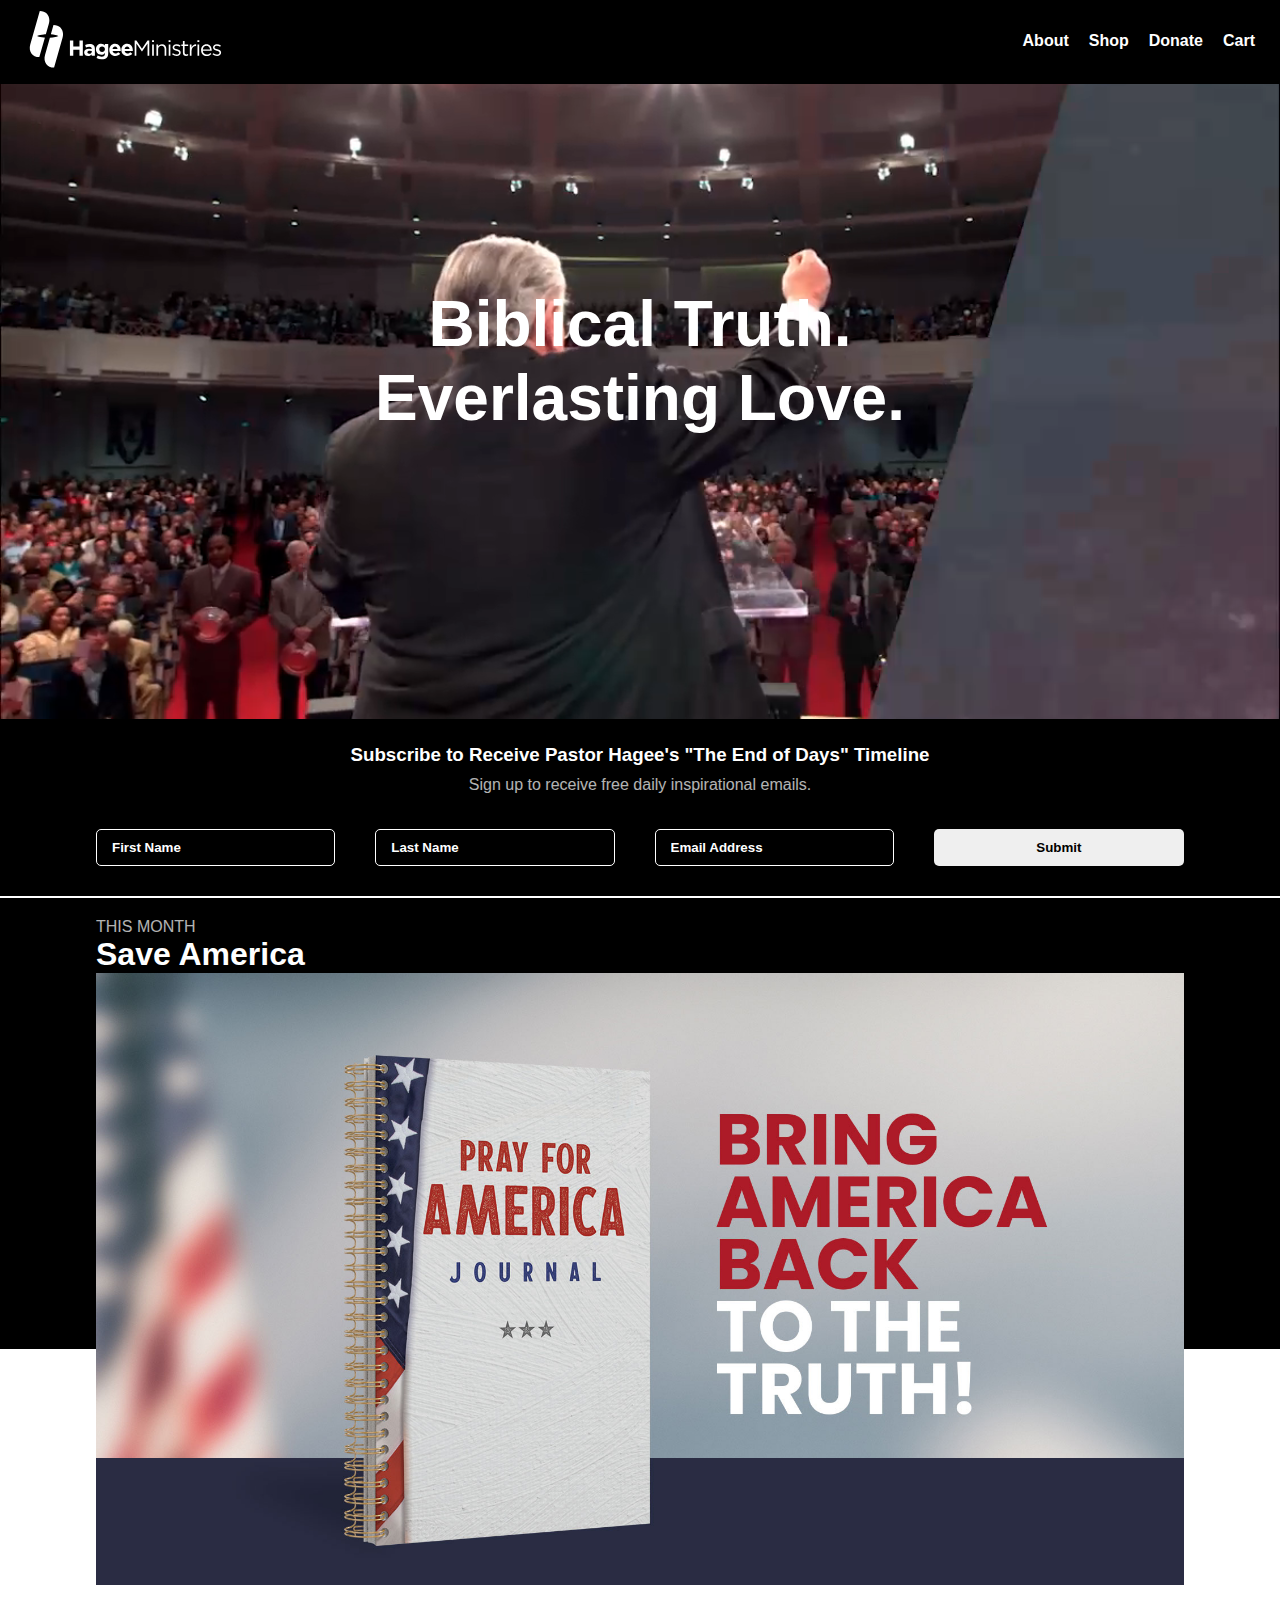
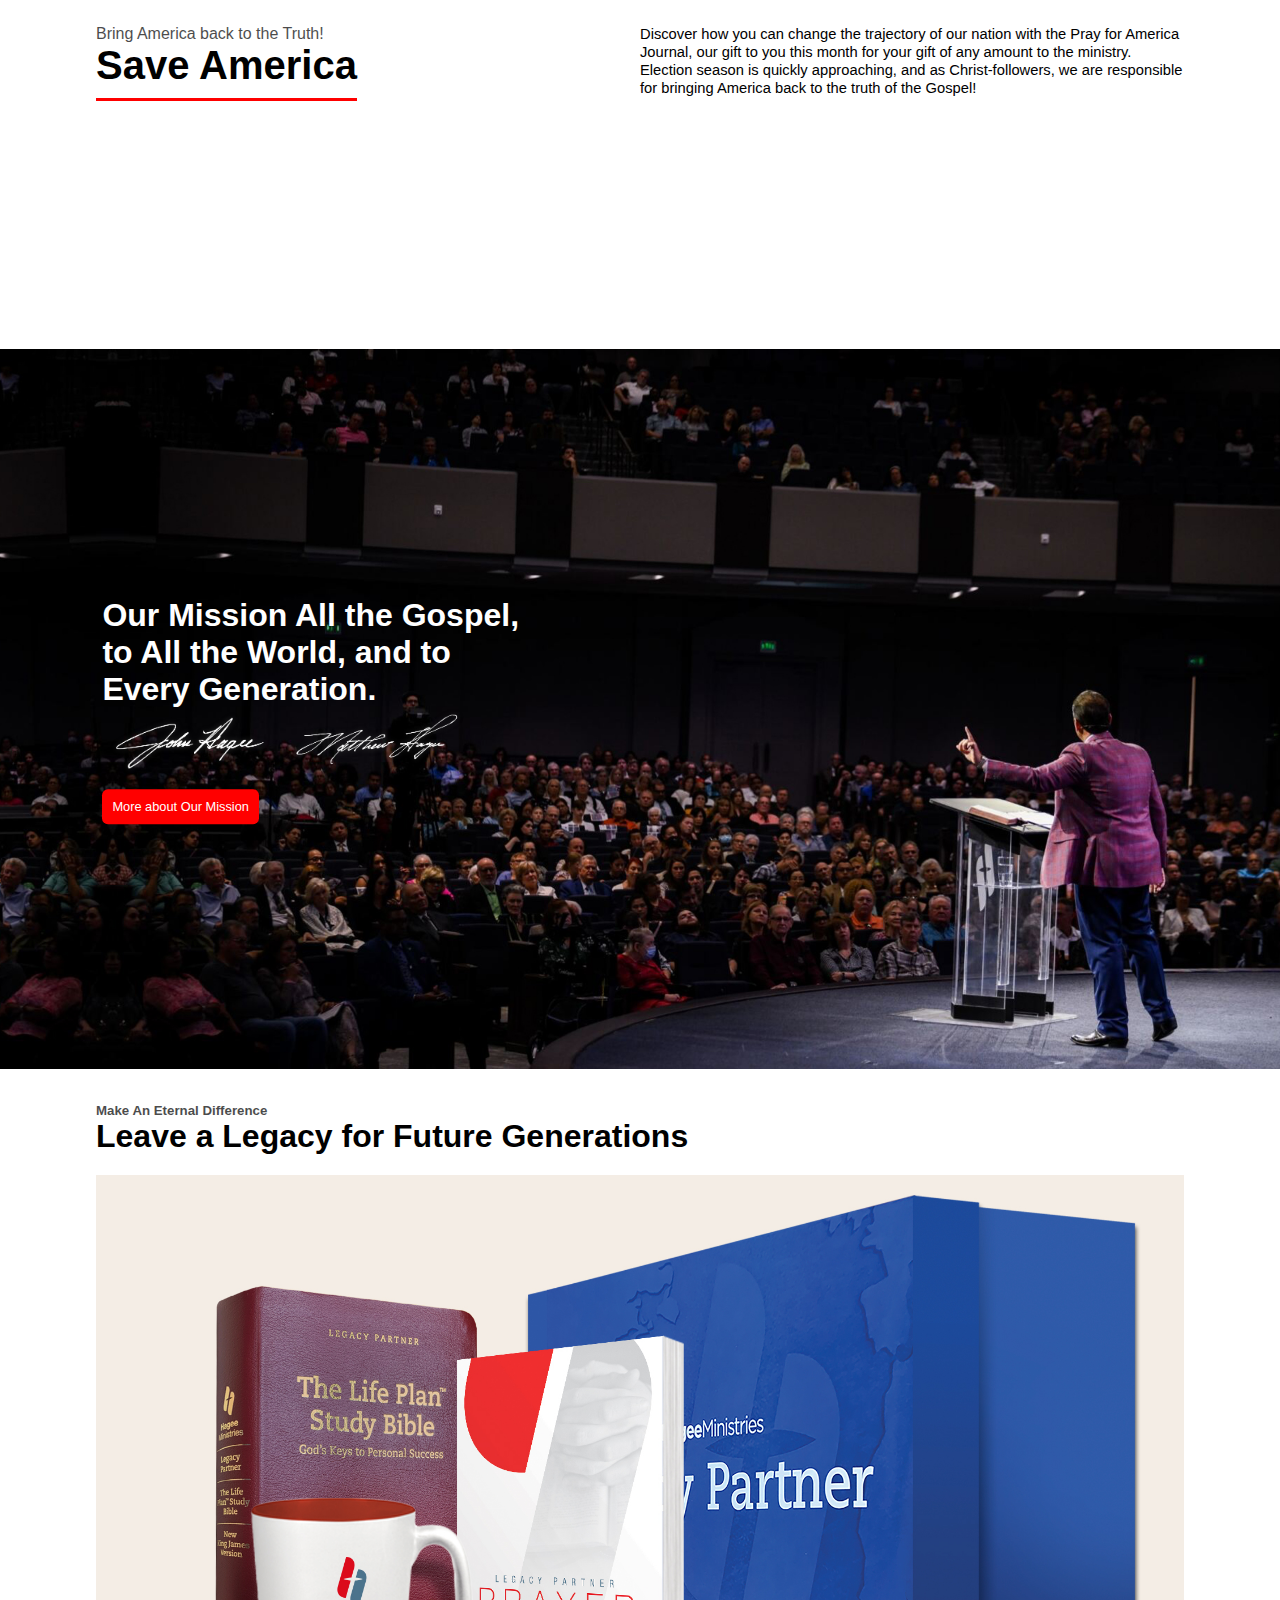
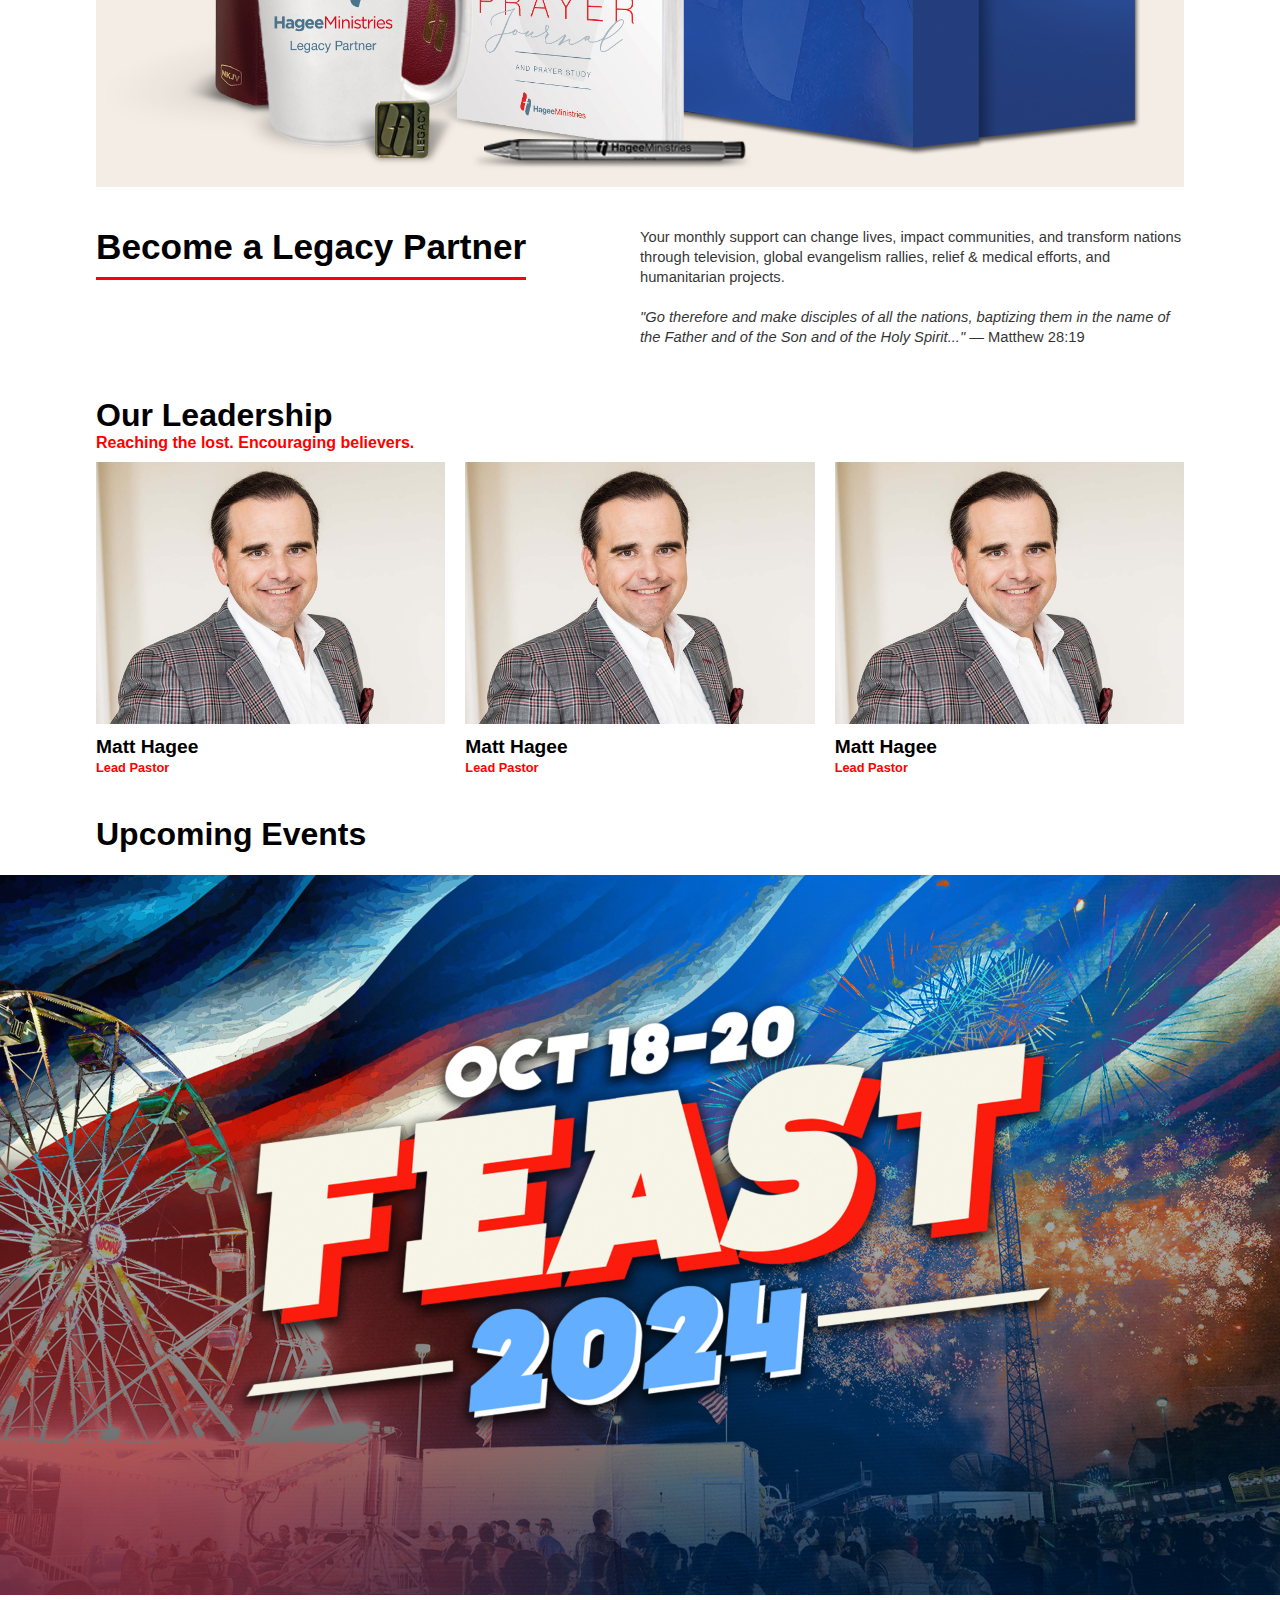
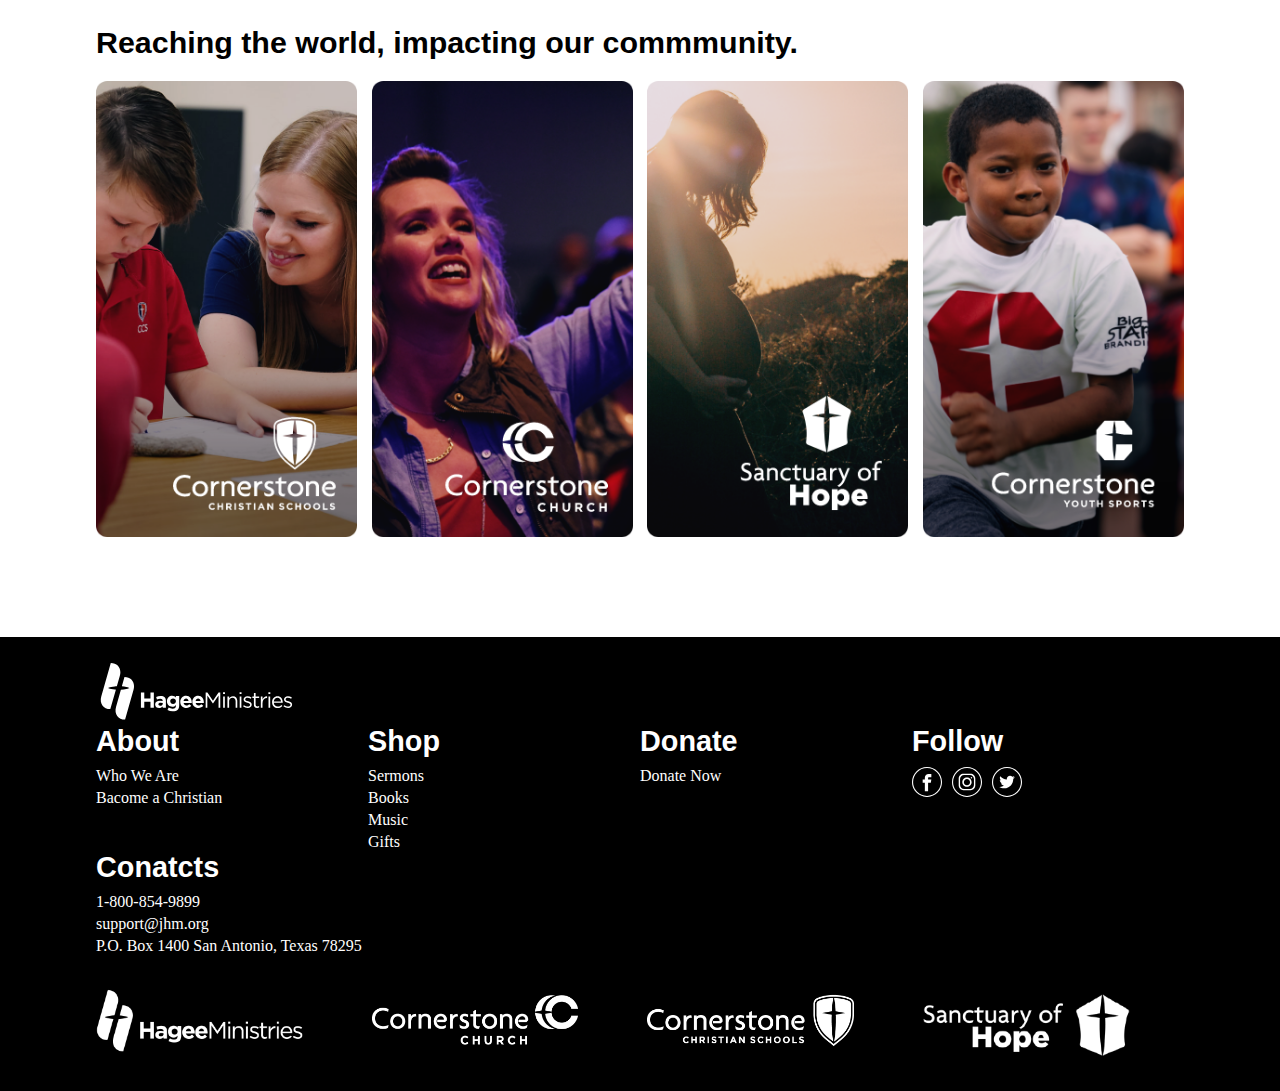
<file: index.html>
<!DOCTYPE html>
<html lang="en">
  <head>
    <meta charset="UTF-8" />
    <meta name="viewport" content="width=device-width, initial-scale=1.0" />
    <title>Hagee Ministries</title>
    <link
      rel="stylesheet"
      href="https://cdnjs.cloudflare.com/ajax/libs/font-awesome/6.6.0/css/all.min.css"
      integrity="sha512-Kc323vGBEqzTmouAECnVceyQqyqdsSiqLQISBL29aUW4U/M7pSPA/gEUZQqv1cwx4OnYxTxve5UMg5GT6L4JJg=="
      crossorigin="anonymous"
      referrerpolicy="no-referrer"
    />
    <link rel="stylesheet" href="Styles/styles.css" />
  </head>
  <body>
    <header>
      <div class="logo">
        <a href="index.html">
          <img src="Images/hag_logo_rev_horiz.svg" alt="" />
        </a>
      </div>
      <ul>
        <a href="about.html">
          <li>About</li>
        </a>
        <li>Shop</li>
        <a href="donate.html">
          <li>Donate</li>
        </a>

        <a href="cart.html">
          <li>Cart</li>
        </a>
      </ul>

      <img src="Images/download (1).svg" alt="" class="menu" />
    </header>

    <div class="pop-menu">
      <ul>
        <a href="about.html">
          <li>About</li>
        </a>
        <li>Shop</li>
        <a href="donate.html">
          <li>Donate</li>
        </a>
        <a href="cart.html">
          <li>Cart</li>
        </a>
      </ul>
    </div>

    <section>
      <div class="video-play">
        <video autoplay loop muted plays-inline>
          <source src="Videos/webloop.mp4" type="video/mp4" />
        </video>
        <div class="video-text">
          <h1>Biblical Truth.</h1>
          <h1>Everlasting Love.</h1>
        </div>
      </div>
      <div class="black-cont">
        <h3>Subscribe to Receive Pastor Hagee's "The End of Days" Timeline</h3>
        <p>Sign up to receive free daily inspirational emails.</p>
        <form action="">
          <input type="text" placeholder="First Name" />
          <input type="text" placeholder="Last Name" />
          <input type="text" placeholder="Email Address" />
          <button>Submit</button>
        </form>
        <div class="white-border" style="color: transparent">vbnmkl;</div>
        <div class="save-america">
          <p>THIS MONTH</p>
          <h1>Save America</h1>
          <img src="Images/jhm_augustaco_lp-96.jpg" alt="" />
          <div class="save-america-bottom">
            <div class="row1">
              <p>Bring America back to the Truth!</p>
              <h1>Save America</h1>
            </div>
            <div class="row2">
              <span
                >Discover how you can change the trajectory of our nation with
                the Pray for America Journal, our gift to you this month for
                your gift of any amount to the ministry. Election season is
                quickly approaching, and as Christ-followers, we are responsible
                for bringing America back to the truth of the Gospel!
              </span>
            </div>
          </div>
        </div>
      </div>
      <div class="our-mission">
        <img src="Images/home-mission-1920x1080.jpg" alt="" />
        <div class="content">
          <h1>
            Our Mission All the Gospel, to All the World, and to Every
            Generation.
          </h1>
          <div class="signature-cont">
            <img src="Images/john-hagee-signature.jpg" alt="" />
            <img src="Images/matthew-hagee-signature.jpg" alt="" />
          </div>
          <a href="#">More about Our Mission</a>
        </div>
      </div>
      <div class="legacy">
        <div class="top">
          <h5>Make An Eternal Difference</h5>
          <h1><strong>Leave a Legacy for Future Generations</strong></h1>
        </div>
        <img src="Images/legacypartnerkit-1920x1080.jpg" alt="" />
        <div class="legacy-bottom">
          <div class="row1">
            <h1>Become a Legacy Partner</h1>
          </div>
          <div class="row2">
            <span
              >Your monthly support can change lives, impact communities, and
              transform nations through television, global evangelism rallies,
              relief & medical efforts, and humanitarian projects.
            </span>
            <span>
              <em
                >"Go therefore and make disciples of all the nations, baptizing
                them in the name of the Father and of the Son and of the Holy
                Spirit..."</em
              >
              — Matthew 28:19
            </span>
          </div>
        </div>
      </div>
      <div class="leadership">
        <div class="top">
          <h1>Our Leadership</h1>
          <p>Reaching the lost. Encouraging believers.</p>
        </div>
        <div class="leaders-cont">
          <i class="fa fa-angle-left prev fa-2x" aria-hidden="true"></i>
          <i class="fa fa-angle-right next fa-2x" aria-hidden="true"></i>
          <div class="leader">
            <img src="Images/pastor-matt-hagee-1280x960.jpg" alt="" />
            <div class="details">
              <h1 class="name">Matt Hagee</h1>
              <p class="position">Lead Pastor</p>
            </div>
          </div>
          <div class="leader">
            <img src="Images/pastor-matt-hagee-1280x960.jpg" alt="" />
            <div class="details">
              <h1 class="name">Matt Hagee</h1>
              <p class="position">Lead Pastor</p>
            </div>
          </div>
          <div class="leader">
            <img src="Images/pastor-matt-hagee-1280x960.jpg" alt="" />
            <div class="details">
              <h1 class="name">Matt Hagee</h1>
              <p class="position">Lead Pastor</p>
            </div>
          </div>
        </div>
      </div>
      <div class="event">
        <h1>Upcoming Events</h1>
        <img src="Images/2024-feast-hm-hero-1920x1080.jpg" alt="" />
      </div>
      <div class="communities">
        <h1>Reaching the world, impacting our commmunity.</h1>
        <div class="community">
          <img src="Images/microsoftteams-image-13.png" alt="" />
          <img src="Images/microsoftteams-image-14.png" alt="" />
          <img src="Images/microsoftteams-image-16.png" alt="" />
          <img src="Images/microsoftteams-image-15.png" alt="" />
        </div>
      </div>
    </section>
    <footer>
      <div class="content">
        <img src="Images/hag_logo_rev_horiz.svg" alt="" class="foot-logo" />

        <div class="footer-links">
          <div class="links">
            <h1>About</h1>
            <span>Who We Are</span>
            <span>Bacome a Christian</span>
          </div>
          <div class="links">
            <h1>Shop</h1>
            <span>Sermons</span>
            <span>Books</span>
            <span>Music</span>
            <span>Gifts</span>
          </div>
          <div class="links">
            <h1>Donate</h1>
            <span>Donate Now</span>
          </div>
          <div class="links">
            <h1>Follow</h1>
            <div class="social-link">
              <img src="Images/facebook-round-line-icon.svg" alt="" />
              <img src="Images/instagram-round-line-icon.svg" alt="" />
              <img src="Images/twitter-round-line-icon.svg" alt="" />
            </div>
          </div>

          <div class="links">
            <h1>Conatcts</h1>
            <span>1-800-854-9899</span>
            <span>support@jhm.org</span>
            <span>P.O. Box 1400 San Antonio, Texas 78295</span>
          </div>
        </div>
        <div class="footer-logos">
          <img src="Images/website-logos_hm.png" alt="" />
          <img src="Images/website-logos_cornerstone.png" alt="" />
          <img src="Images/website-logos_ccs.png" alt="" />
          <img src="Images/website-logos_soh.png" alt="" />
        </div>
      </div>
    </footer>
    <script type="module" src="Scripts/main.js"></script>
  </body>
</html>
</file>
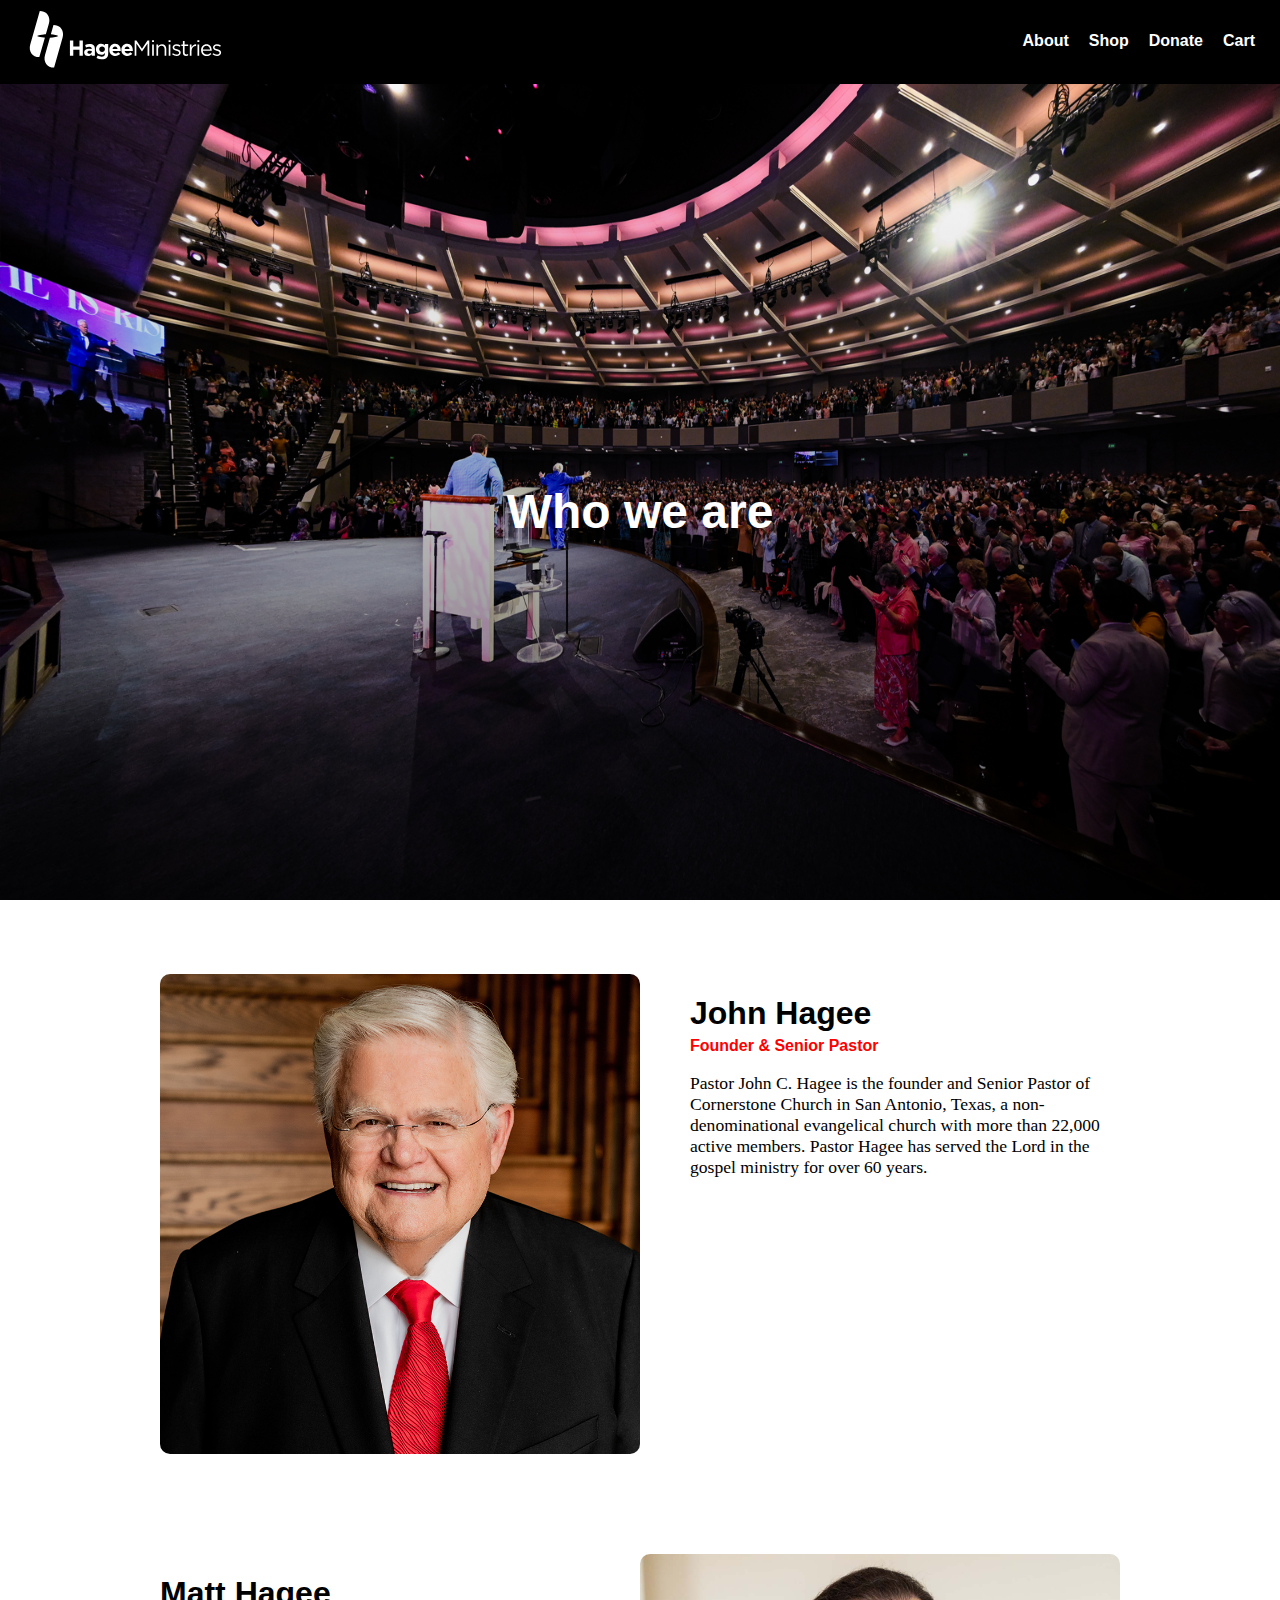
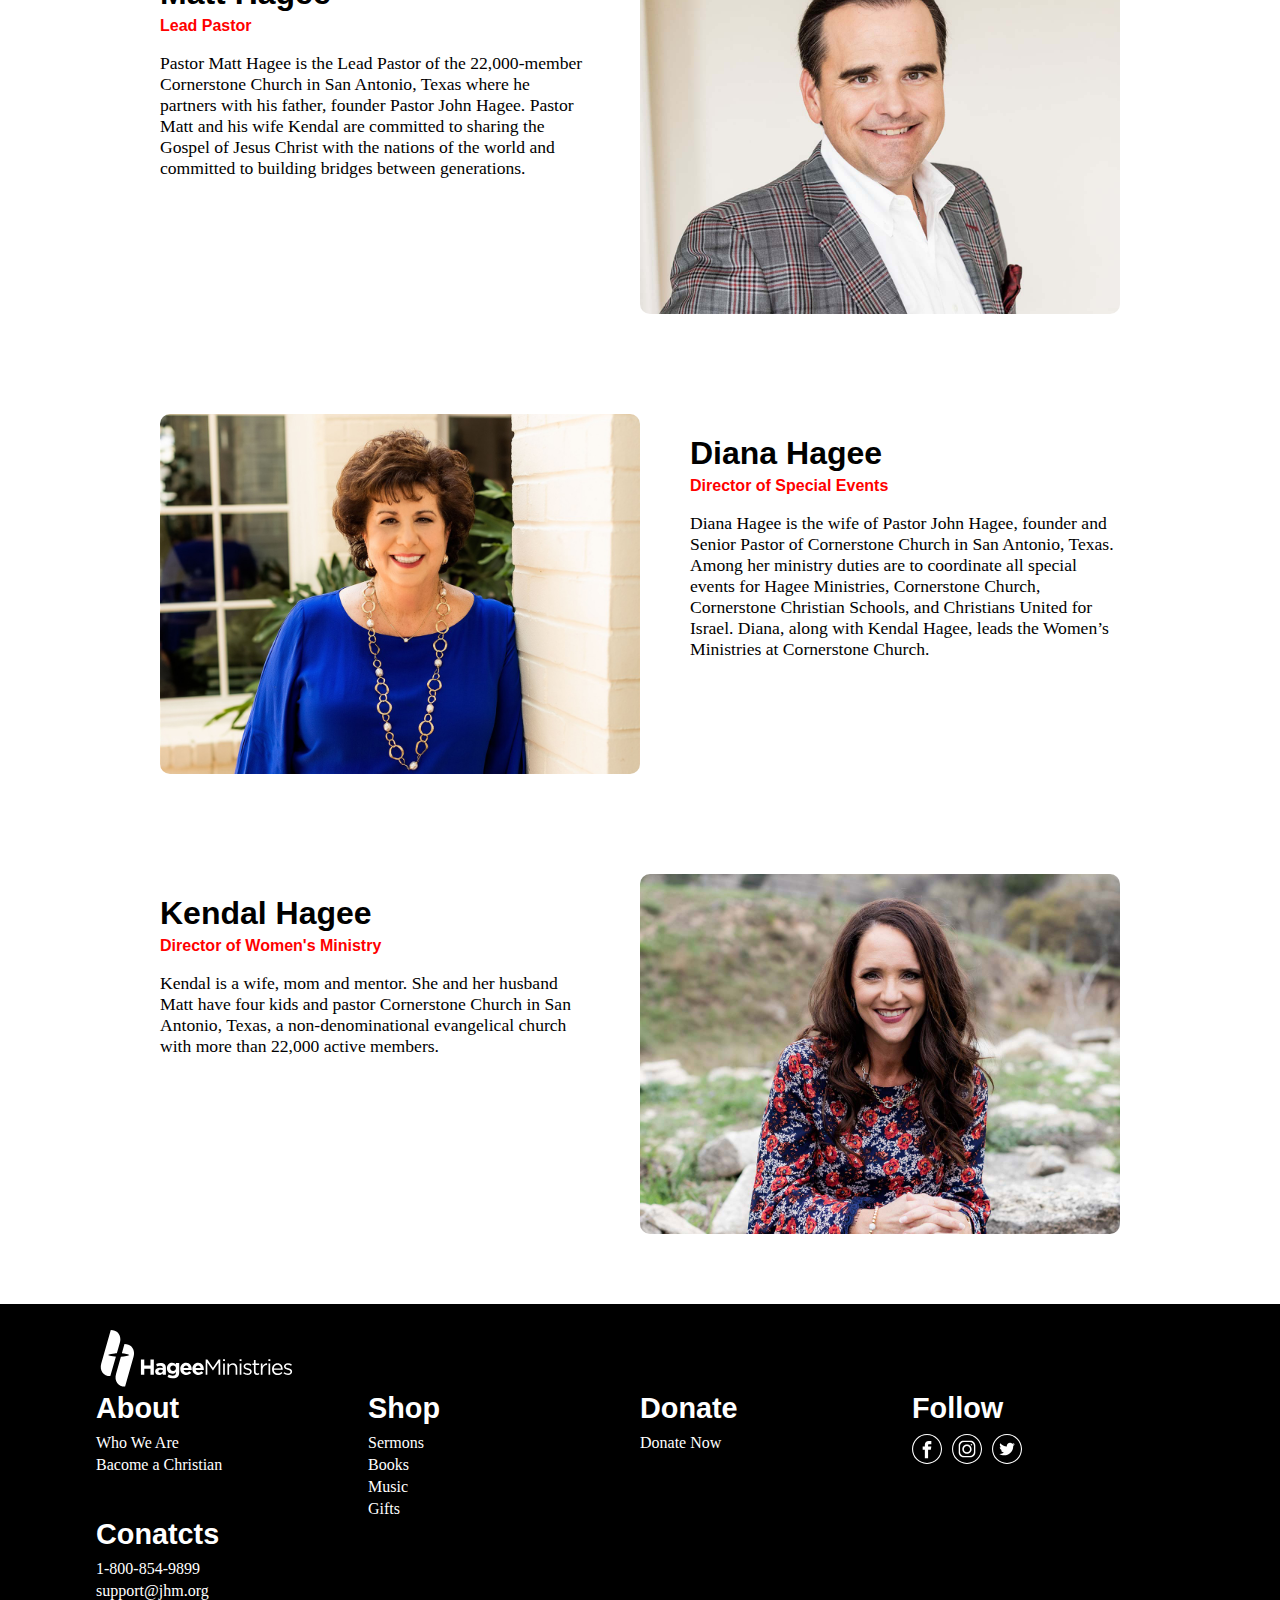
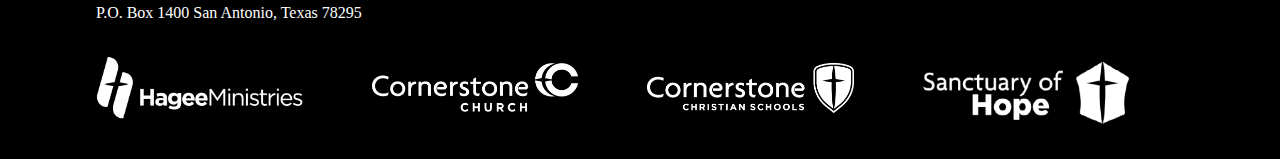
<file: about.html>
<!DOCTYPE html>
<html lang="en">
  <head>
    <meta charset="UTF-8" />
    <meta name="viewport" content="width=device-width, initial-scale=1.0" />
    <title>Donate</title>
    <link
      rel="stylesheet"
      href="https://cdnjs.cloudflare.com/ajax/libs/font-awesome/6.6.0/css/all.min.css"
      integrity="sha512-Kc323vGBEqzTmouAECnVceyQqyqdsSiqLQISBL29aUW4U/M7pSPA/gEUZQqv1cwx4OnYxTxve5UMg5GT6L4JJg=="
      crossorigin="anonymous"
      referrerpolicy="no-referrer"
    />
    <link rel="stylesheet" href="Styles/styles.css" />
    <link rel="stylesheet" href="Styles/about.css" />
  </head>
  <body>
    <header>
      <div class="logo">
        <a href="index.html">
          <img src="Images/hag_logo_rev_horiz.svg" alt="" />
        </a>
      </div>
      <ul>
        <a href="about.html">
          <li>About</li>
        </a>
        <li>Shop</li>
        <a href="donate.html">
          <li>Donate</li>
        </a>
        <a href="cart.html">
          <li>Cart</li>
        </a>
      </ul>

      <img src="Images/download (1).svg" alt="" class="menu" />
    </header>

    <div class="pop-menu">
      <ul>
        <li>About</li>
        <li>Shop</li>
        <a href="donate.html">
          <li>Donate</li>
        </a>
        <a href="cart.html">
          <li>Cart</li>
        </a>
      </ul>
    </div>

    <section>
      <div class="pop-note-cont">
        <div class="hide"></div>
      </div>
      <div class="donate-img">
        <img src="Images/about-whoweare-1920x1080.jpg" alt="" />
        <h1>Who we are</h1>
      </div>

      <div class="profile-cont">
        <div class="profile">
          <img src="Images/pj-1-840x840.jpg" alt="" />
          <div class="profile-details">
            <h1>John Hagee</h1>
            <h4>Founder & Senior Pastor</h4>
            <p>
              Pastor John C. Hagee is the founder and Senior Pastor of
              Cornerstone Church in San Antonio, Texas, a non-denominational
              evangelical church with more than 22,000 active members. Pastor
              Hagee has served the Lord in the gospel ministry for over 60
              years.
            </p>
          </div>
        </div>
        <div class="profile">
          <img src="Images/pastor-matt-hagee-1280x960.jpg" alt="" />
          <div class="profile-details">
            <h1>Matt Hagee</h1>

            <h4>Lead Pastor</h4>
            <p>
              Pastor Matt Hagee is the Lead Pastor of the 22,000-member
              Cornerstone Church in San Antonio, Texas where he partners with
              his father, founder Pastor John Hagee. Pastor Matt and his wife
              Kendal are committed to sharing the Gospel of Jesus Christ with
              the nations of the world and committed to building bridges between
              generations.
            </p>
          </div>
        </div>
        <div class="profile">
          <img src="Images/diana-hagee-1280x960.jpg" alt="" />
          <div class="profile-details">
            <h1>Diana Hagee</h1>
            <h4>Director of Special Events</h4>
            <p>
              Diana Hagee is the wife of Pastor John Hagee, founder and Senior
              Pastor of Cornerstone Church in San Antonio, Texas. Among her
              ministry duties are to coordinate all special events for Hagee
              Ministries, Cornerstone Church, Cornerstone Christian Schools, and
              Christians United for Israel. Diana, along with Kendal Hagee,
              leads the Women’s Ministries at Cornerstone Church.
            </p>
          </div>
        </div>
        <div class="profile">
          <img src="Images/kendal-hagee-1280x960.jpg" alt="" />
          <div class="profile-details">
            <h1>Kendal Hagee</h1>
            <h4>Director of Women's Ministry</h4>
            <p>
              Kendal is a wife, mom and mentor. She and her husband Matt have
              four kids and pastor Cornerstone Church in San Antonio, Texas, a
              non-denominational evangelical church with more than 22,000 active
              members.
            </p>
          </div>
        </div>
      </div>
    </section>
    <footer>
      <div class="content">
        <img src="Images/hag_logo_rev_horiz.svg" alt="" class="foot-logo" />

        <div class="footer-links">
          <div class="links">
            <h1>About</h1>
            <span>Who We Are</span>
            <span>Bacome a Christian</span>
          </div>
          <div class="links">
            <h1>Shop</h1>
            <span>Sermons</span>
            <span>Books</span>
            <span>Music</span>
            <span>Gifts</span>
          </div>
          <div class="links">
            <h1>Donate</h1>
            <span>Donate Now</span>
          </div>
          <div class="links">
            <h1>Follow</h1>
            <div class="social-link">
              <img src="Images/facebook-round-line-icon.svg" alt="" />
              <img src="Images/instagram-round-line-icon.svg" alt="" />
              <img src="Images/twitter-round-line-icon.svg" alt="" />
            </div>
          </div>

          <div class="links">
            <h1>Conatcts</h1>
            <span>1-800-854-9899</span>
            <span>support@jhm.org</span>
            <span>P.O. Box 1400 San Antonio, Texas 78295</span>
          </div>
        </div>
        <div class="footer-logos">
          <img src="Images/website-logos_hm.png" alt="" />
          <img src="Images/website-logos_cornerstone.png" alt="" />
          <img src="Images/website-logos_ccs.png" alt="" />
          <img src="Images/website-logos_soh.png" alt="" />
        </div>
      </div>
    </footer>
    <script type="module" src="Scripts/about.js"></script>
  </body>
</html>
</file>
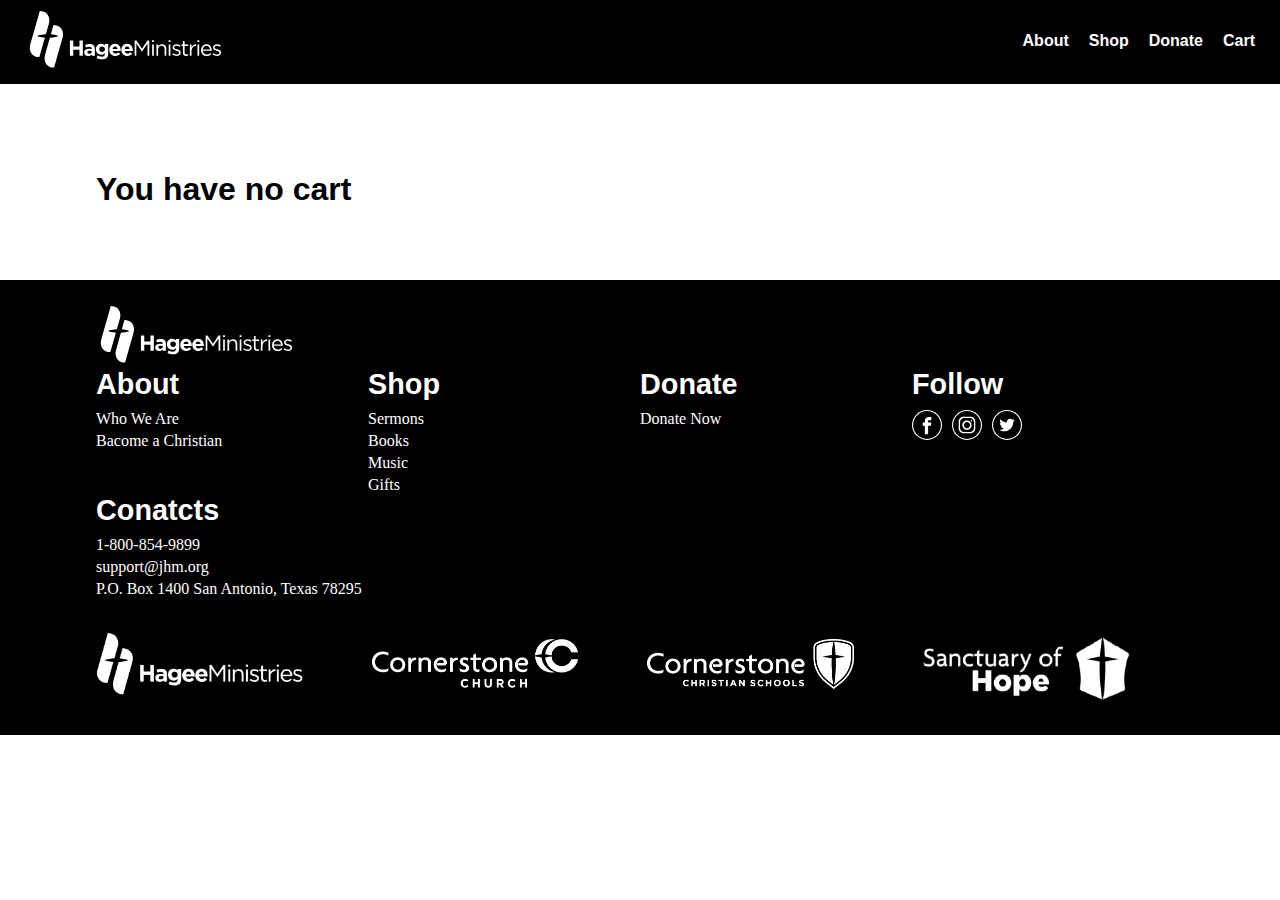
<file: cart.html>
<!DOCTYPE html>
<html lang="en">
  <head>
    <meta charset="UTF-8" />
    <meta name="viewport" content="width=device-width, initial-scale=1.0" />
    <title>Cart</title>
    <link
      rel="stylesheet"
      href="https://cdnjs.cloudflare.com/ajax/libs/font-awesome/6.6.0/css/all.min.css"
      integrity="sha512-Kc323vGBEqzTmouAECnVceyQqyqdsSiqLQISBL29aUW4U/M7pSPA/gEUZQqv1cwx4OnYxTxve5UMg5GT6L4JJg=="
      crossorigin="anonymous"
      referrerpolicy="no-referrer"
    />
    <link rel="stylesheet" href="Styles/styles.css" />
    <link rel="stylesheet" href="Styles/cart.css" />
  </head>
  <body>
    <header>
      <div class="logo">
        <a href="index.html">
          <img src="Images/hag_logo_rev_horiz.svg" alt="" />
        </a>
      </div>
      <ul>
        <a href="about.html">
          <li>About</li>
        </a>
        <li>Shop</li>
        <a href="donate.html">
          <li>Donate</li>
        </a>
        <a href="cart.html">
          <li>Cart</li>
        </a>
      </ul>

      <img src="Images/download (1).svg" alt="" class="menu" />
    </header>

    <div class="pop-menu">
      <ul>
        <a href="about.html">
          <li>About</li>
        </a>
        <li>Shop</li>
        <a href="donate.html">
          <li>Donate</li>
        </a>
        <a href="cart.html">
          <li>Cart</li>
        </a>
      </ul>
    </div>
    <section>
      <div class="cart-top">
        <h1></h1>
      </div>
      <div class="carts-cont">
        <div class="cart-cont-top">
          <div class="identify">
            <span>Quantity</span>
            <span>Item Total</span>
          </div>
        </div>
        <div class="cart-products"></div>
        <div class="cart-total-price"></div>
        <div class="cart-checkout-link">
          <a href="checkout.html">Checkout</a>
        </div>
      </div>
    </section>

    <footer>
      <div class="content">
        <img src="Images/hag_logo_rev_horiz.svg" alt="" class="foot-logo" />

        <div class="footer-links">
          <div class="links">
            <h1>About</h1>
            <span>Who We Are</span>
            <span>Bacome a Christian</span>
          </div>
          <div class="links">
            <h1>Shop</h1>
            <span>Sermons</span>
            <span>Books</span>
            <span>Music</span>
            <span>Gifts</span>
          </div>
          <div class="links">
            <h1>Donate</h1>
            <span>Donate Now</span>
          </div>
          <div class="links">
            <h1>Follow</h1>
            <div class="social-link">
              <img src="Images/facebook-round-line-icon.svg" alt="" />
              <img src="Images/instagram-round-line-icon.svg" alt="" />
              <img src="Images/twitter-round-line-icon.svg" alt="" />
            </div>
          </div>

          <div class="links">
            <h1>Conatcts</h1>
            <span>1-800-854-9899</span>
            <span>support@jhm.org</span>
            <span>P.O. Box 1400 San Antonio, Texas 78295</span>
          </div>
        </div>
        <div class="footer-logos">
          <img src="Images/website-logos_hm.png" alt="" />
          <img src="Images/website-logos_cornerstone.png" alt="" />
          <img src="Images/website-logos_ccs.png" alt="" />
          <img src="Images/website-logos_soh.png" alt="" />
        </div>
      </div>
    </footer>
    <script type="module" src="Scripts/cart.js"></script>
  </body>
</html>
</file>
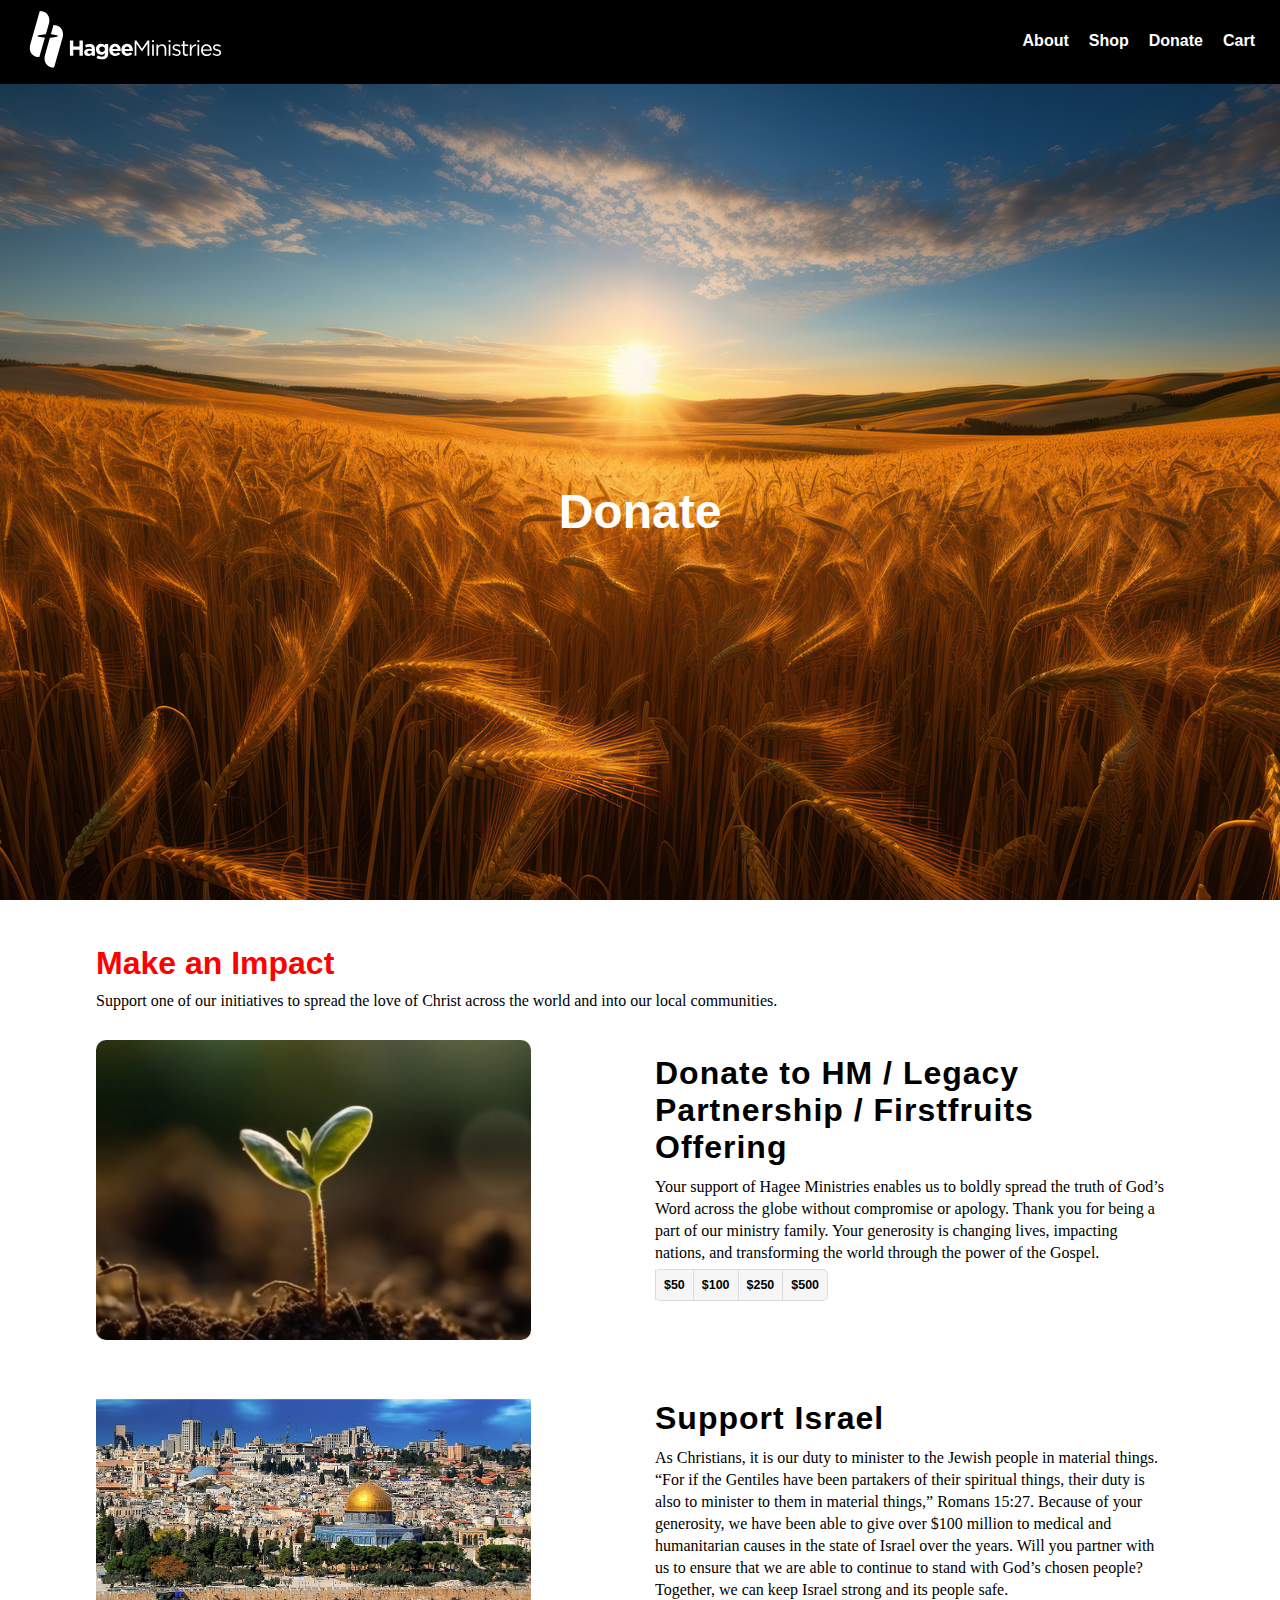
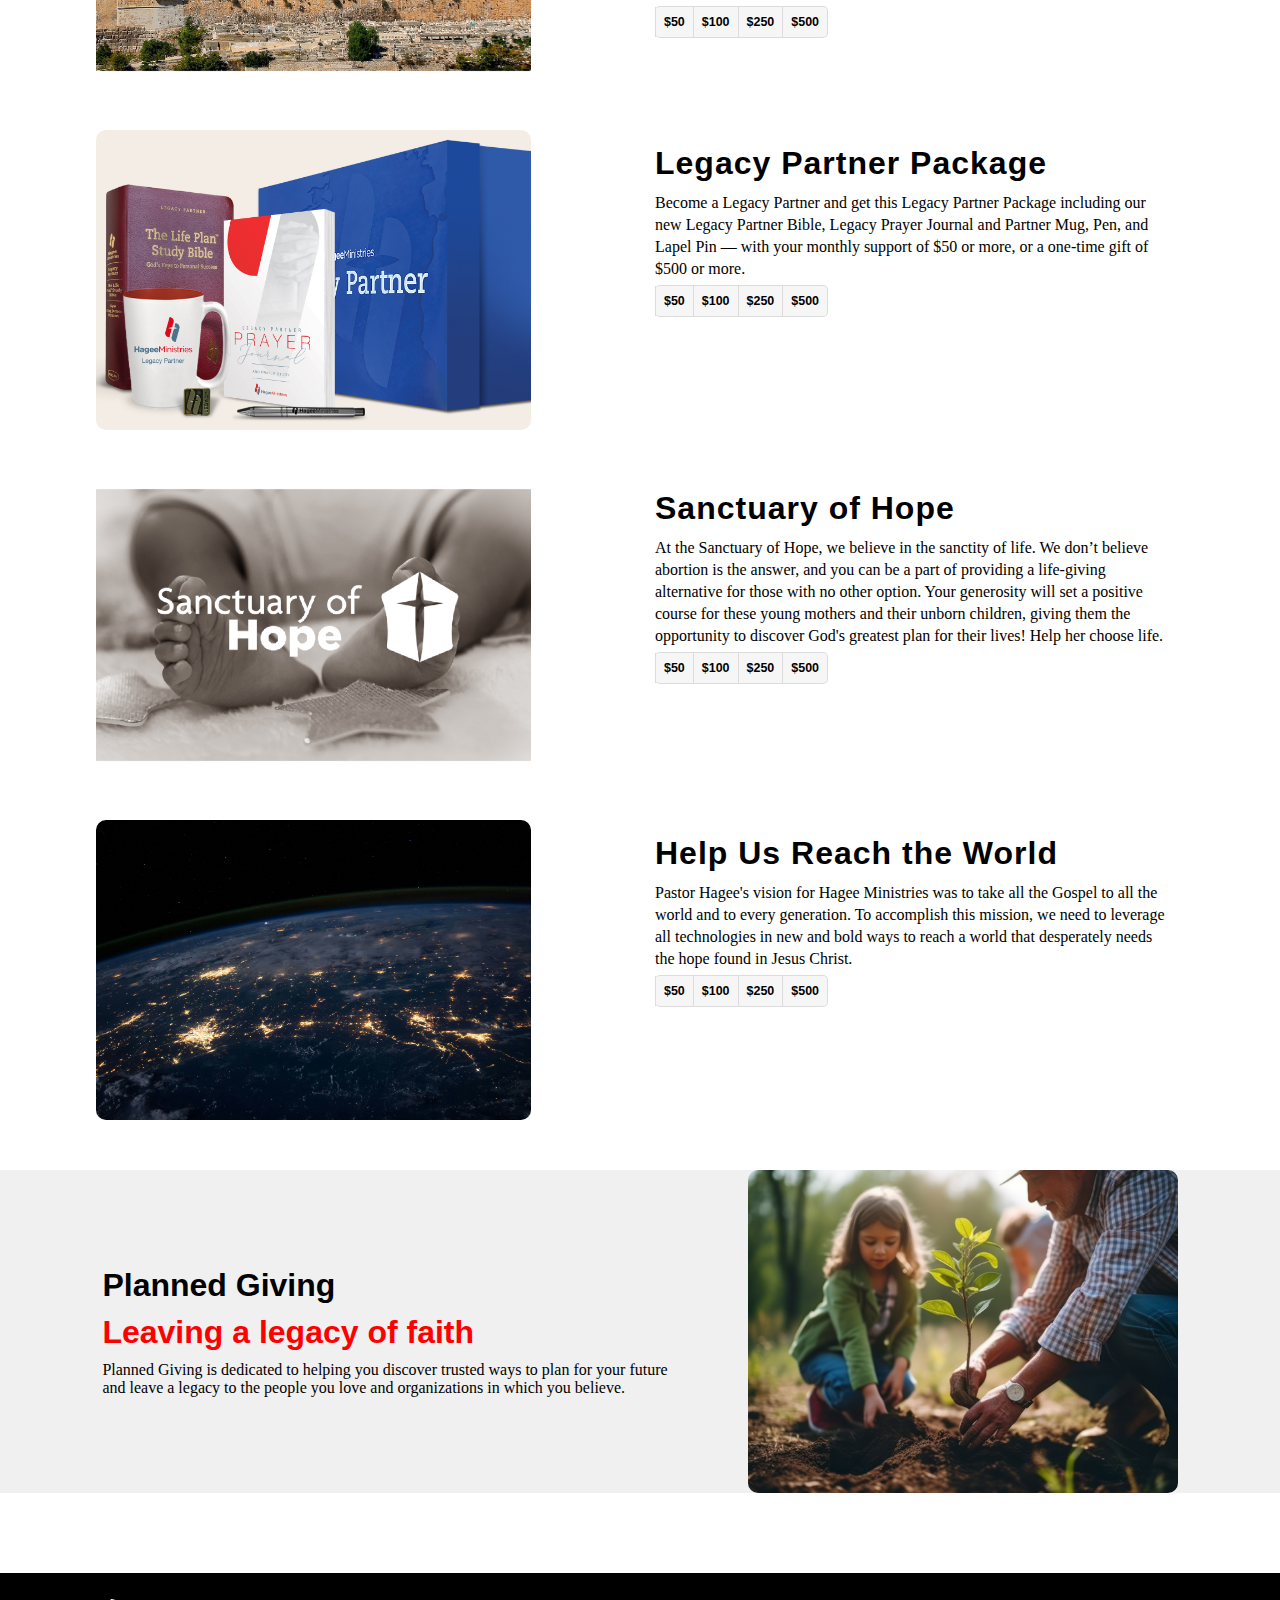
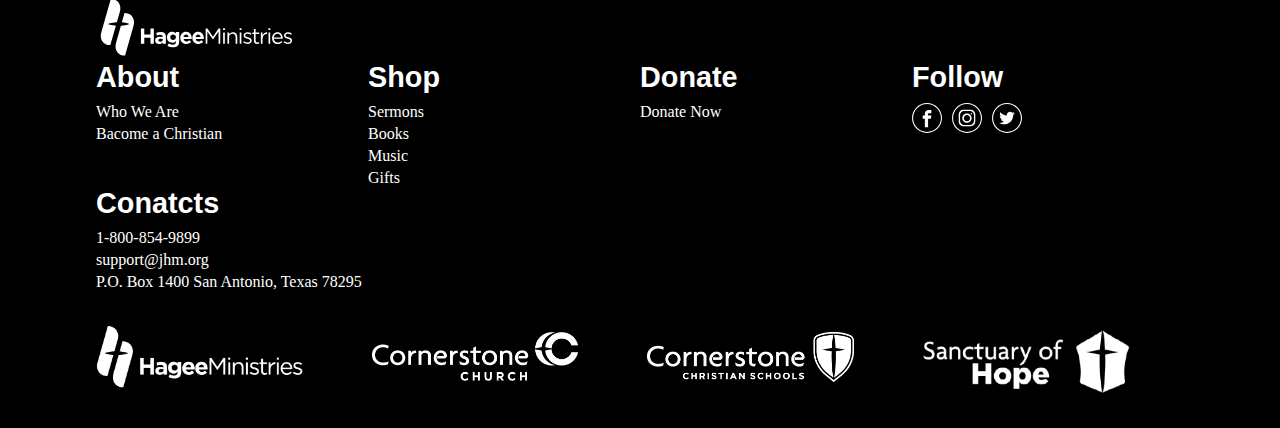
<file: checkout.html>
<!DOCTYPE html>
<html lang="en">
  <head>
    <meta charset="UTF-8" />
    <meta name="viewport" content="width=device-width, initial-scale=1.0" />
    <title>Checkout</title>
    <link
      rel="stylesheet"
      href="https://cdnjs.cloudflare.com/ajax/libs/font-awesome/6.6.0/css/all.min.css"
      integrity="sha512-Kc323vGBEqzTmouAECnVceyQqyqdsSiqLQISBL29aUW4U/M7pSPA/gEUZQqv1cwx4OnYxTxve5UMg5GT6L4JJg=="
      crossorigin="anonymous"
      referrerpolicy="no-referrer"
    />
    <link rel="stylesheet" href="Styles/styles.css" />
    <link rel="stylesheet" href="Styles/checkout.css" />
  </head>
  <body>
    <header>
      <div class="logo">
        <a href="index.html">
          <img src="Images/hag_logo_rev_horiz.svg" alt="" />
        </a>
      </div>
      <ul>
        <a href="about.html">
          <li>About</li>
        </a>
        <li>Shop</li>
        <a href="donate.html">
          <li>Donate</li>
        </a>
        <a href="cart.html">
          <li>Cart</li>
        </a>
      </ul>

      <img src="Images/download (1).svg" alt="" class="menu" />
    </header>

    <div class="pop-menu">
      <ul>
        <a href="about.html">
          <li>About</li>
        </a>
        <li>Shop</li>
        <a href="donate.html">
          <li>Donate</li>
        </a>
        <a href="cart.html">
          <li>Cart</li>
        </a>
      </ul>
    </div>

    <section>
      <div class="top">
        <h1>Checkout</h1>
      </div>
      <div class="checkout-cont">
        <div class="top-box">
          <p>CHECKOUT</p>
          <p>SHIP TO</p>
        </div>
        <form action="">
          <div class="checkout-content">
            <div class="user-details-cont">
              <div class="name-cont">
                <div class="input-cont">
                  <span><small>*</small>First Name</span>
                  <input
                    type="text"
                    required
                    class="first-name"
                    minlength="2"
                    oninput="this.setCustomValidity('')"
                  />
                </div>
                <div class="input-cont">
                  <span><small>*</small>Last Name</span>
                  <input
                    type="text"
                    required
                    class="last-name"
                    minlength="2"
                    oninvalid="this.setCustomValidity('Enter a valid name')"
                    oninput="this.setCustomValidity('')"
                  />
                </div>
              </div>
              <div class="select-region">
                <h4>Select a Region</h4>
                <div class="regions">
                  <div class="region">
                    <input type="radio" name="1" data-id="1" class="us" />
                    <span>US</span>
                  </div>
                  <div class="region">
                    <input
                      type="radio"
                      name="1"
                      data-id="2"
                      class="international"
                    />
                    <span>International</span>
                  </div>
                </div>
              </div>
              <div class="input-cont">
                <span><small>*</small>Country</span>
                <select name="" id="" class="section-cont"></select>
              </div>
              <div class="input-cont">
                <span><small>*</small>Address 1</span>
                <input
                  type="text"
                  required
                  class="firstAddress"
                  minlength="5"
                  oninvalid="this.setCustomValidity('Enter a valid Address')"
                  oninput="this.setCustomValidity('')"
                />
              </div>
              <div class="input-cont">
                <span>Address 2</span>
                <input
                  type="text"
                  class="secondAddress"
                  minlength="3"
                  oninvalid="this.setCustomValidity('Enter a valid Address')"
                  oninput="this.setCustomValidity('')"
                />
              </div>
              <div class="city-details">
                <div class="input-cont">
                  <span><small>*</small>City</span>
                  <input
                    type="text"
                    required
                    class="city"
                    oninvalid="this.setCustomValidity('Enter a valid City')"
                    oninput="this.setCustomValidity('')"
                    minlength="2"
                  />
                </div>
                <div class="input-cont">
                  <span><small>*</small>Postal Code</span>
                  <input
                    type="number"
                    required
                    class="postal"
                    oninvalid="this.setCustomValidity('Enter a valid Postal Code')"
                    oninput="this.setCustomValidity('')"
                  />
                </div>
              </div>
              <div class="email-number-cont">
                <div class="input-cont">
                  <span><small>*</small>Email</span>
                  <input
                    type="email"
                    required
                    class="email"
                    oninvalid="this.setCustomValidity('Enter a valid email')"
                    oninput="this.setCustomValidity('')"
                  />
                </div>
                <div class="input-cont">
                  <span><small>*</small>Phone</span>
                  <div class="phone-cont">
                    <div class="country-code">+234</div>
                    <input
                      type="tel"
                      required
                      class="phone"
                      maxlength="11"
                      minlength="10"
                      oninvalid="this.setCustomValidity('Enter a valid Phone')"
                      oninput="this.setCustomValidity('')"
                    />
                  </div>
                </div>
              </div>
            </div>
            <div class="order-cont">
              <span>Your Order</span>
              <div class="top">
                <h4>Product Name</h4>
                <h4>Unit Price</h4>
                <h4>Ext.Price</h4>
              </div>
              <div class="orders"></div>
              <div class="order-bottom"></div>
            </div>
          </div>
          <div class="btn">
            <button>Continue</button>
          </div>
        </form>
      </div>
    </section>

    <div class="loader hide-loader"></div>

    <footer>
      <div class="content">
        <img src="Images/hag_logo_rev_horiz.svg" alt="" class="foot-logo" />

        <div class="footer-links">
          <div class="links">
            <h1>About</h1>
            <span>Who We Are</span>
            <span>Bacome a Christian</span>
          </div>
          <div class="links">
            <h1>Shop</h1>
            <span>Sermons</span>
            <span>Books</span>
            <span>Music</span>
            <span>Gifts</span>
          </div>
          <div class="links">
            <h1>Donate</h1>
            <span>Donate Now</span>
          </div>
          <div class="links">
            <h1>Follow</h1>
            <div class="social-link">
              <img src="Images/facebook-round-line-icon.svg" alt="" />
              <img src="Images/instagram-round-line-icon.svg" alt="" />
              <img src="Images/twitter-round-line-icon.svg" alt="" />
            </div>
          </div>

          <div class="links">
            <h1>Conatcts</h1>
            <span>1-800-854-9899</span>
            <span>support@jhm.org</span>
            <span>P.O. Box 1400 San Antonio, Texas 78295</span>
          </div>
        </div>
        <div class="footer-logos">
          <img src="Images/website-logos_hm.png" alt="" />
          <img src="Images/website-logos_cornerstone.png" alt="" />
          <img src="Images/website-logos_ccs.png" alt="" />
          <img src="Images/website-logos_soh.png" alt="" />
        </div>
      </div>
    </footer>
    <!-- <script
      language="JavaScript"
      src="http://www.geoplugin.net/javascript.gp"
      type="text/javascript"
    ></script> -->
    <script src="https://smtpjs.com/v3/smtp.js"></script>
    <script type="module" src="Scripts/checkout.js"></script>
  </body>
</html>
</file>
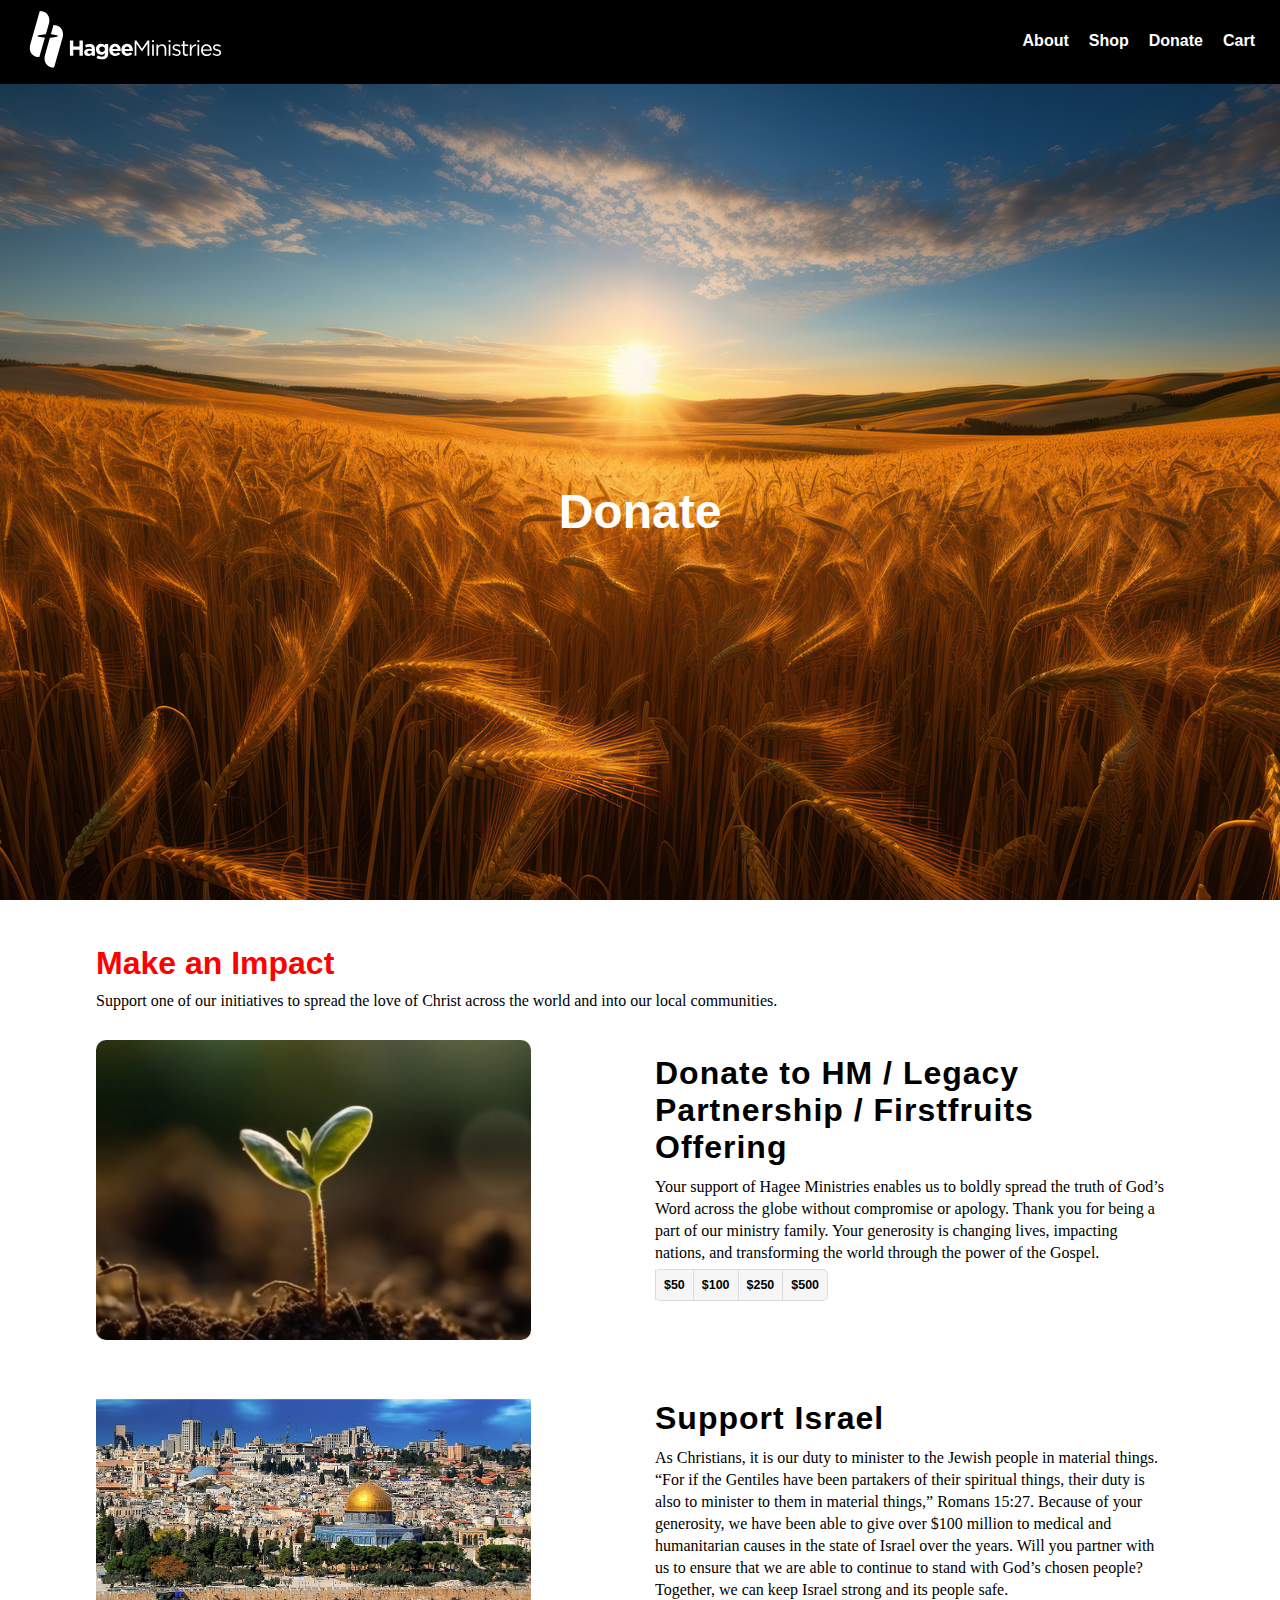
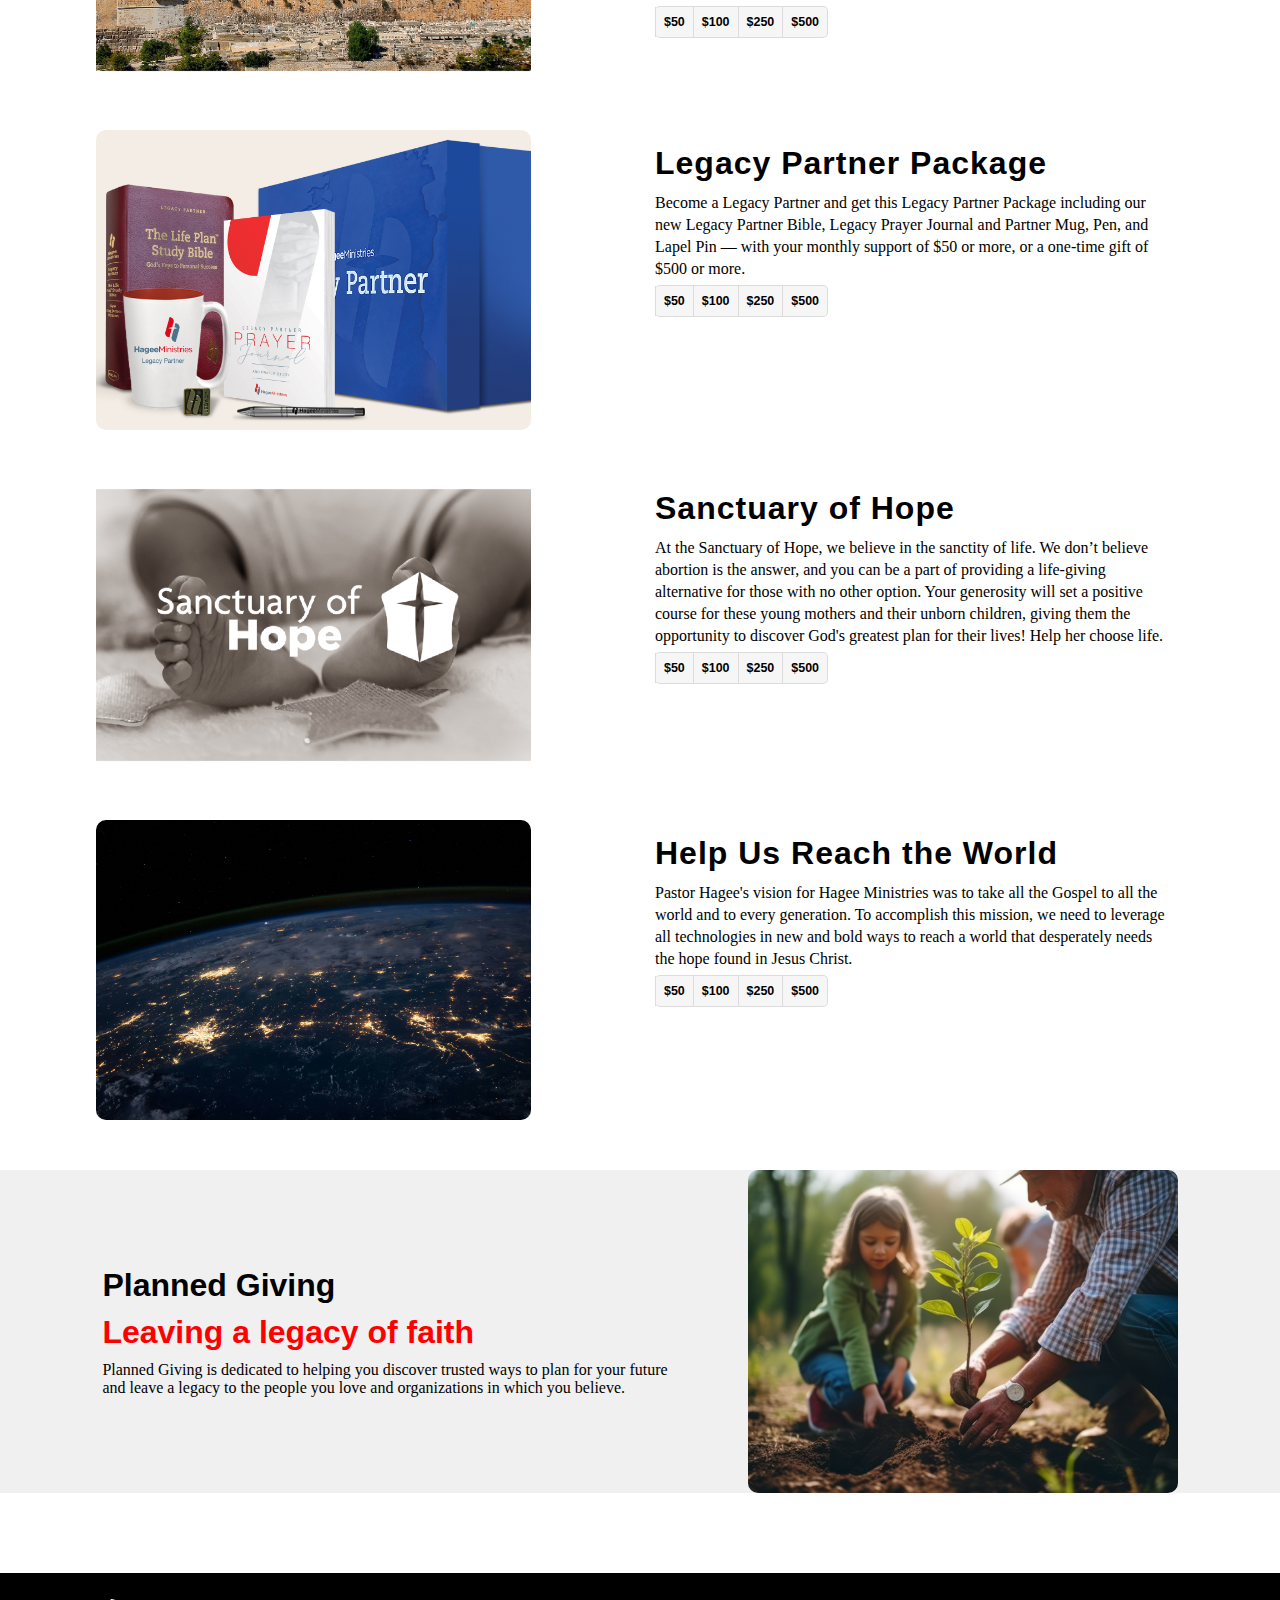
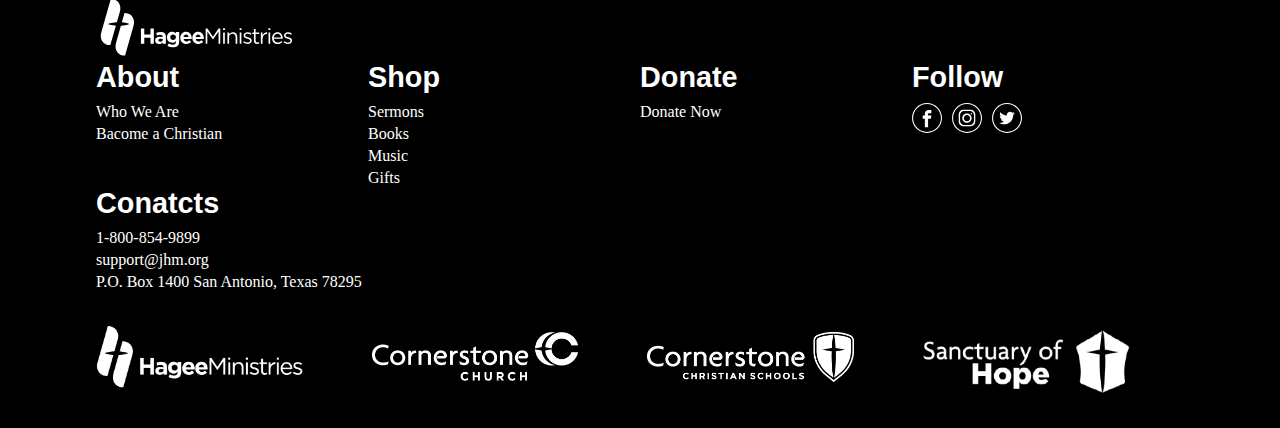
<file: donate.html>
<!DOCTYPE html>
<html lang="en">
  <head>
    <meta charset="UTF-8" />
    <meta name="viewport" content="width=device-width, initial-scale=1.0" />
    <title>Donate</title>
    <link
      rel="stylesheet"
      href="https://cdnjs.cloudflare.com/ajax/libs/font-awesome/6.6.0/css/all.min.css"
      integrity="sha512-Kc323vGBEqzTmouAECnVceyQqyqdsSiqLQISBL29aUW4U/M7pSPA/gEUZQqv1cwx4OnYxTxve5UMg5GT6L4JJg=="
      crossorigin="anonymous"
      referrerpolicy="no-referrer"
    />
    <link rel="stylesheet" href="Styles/styles.css" />
    <link rel="stylesheet" href="Styles/donate.css" />
  </head>
  <body>
    <header>
      <div class="logo">
        <a href="index.html">
          <img src="Images/hag_logo_rev_horiz.svg" alt="" />
        </a>
      </div>
      <ul>
        <a href="about.html">
          <li>About</li>
        </a>
        <li>Shop</li>
        <a href="donate.html">
          <li>Donate</li>
        </a>
        <a href="cart.html">
          <li>Cart</li>
        </a>
      </ul>

      <img src="Images/download (1).svg" alt="" class="menu" />
    </header>

    <div class="pop-menu">
      <ul>
        <a href="about.html">
          <li>About</li>
        </a>
        <li>Shop</li>
        <a href="donate.html">
          <li>Donate</li>
        </a>
        <a href="cart.html">
          <li>Cart</li>
        </a>
      </ul>
    </div>

    <div class="popNoteCont"></div>

    <section>
      <div class="pop-note-cont">
        <div class="hide"></div>
      </div>
      <div class="donate-img">
        <img src="Images/donate.jpg" alt="" />
        <h1>Donate</h1>
      </div>

      <div class="products-cont">
        <div class="header">
          <h1>Make an Impact</h1>
          <span
            >Support one of our initiatives to spread the love of Christ across
            the world and into our local communities.
          </span>
        </div>
        <div class="products"></div>
      </div>

      <div class="leaving-legacy">
        <div class="content">
          <h1>Planned Giving</h1>
          <h1 style="color: red">Leaving a legacy of faith</h1>
          <span
            >Planned Giving is dedicated to helping you discover trusted ways to
            plan for your future and leave a legacy to the people you love and
            organizations in which you believe.</span
          >
        </div>
        <img src="Images/donate-leavingalegacy.jpg" alt="" />
      </div>
    </section>
    <footer>
      <div class="content">
        <img src="Images/hag_logo_rev_horiz.svg" alt="" class="foot-logo" />

        <div class="footer-links">
          <div class="links">
            <h1>About</h1>
            <span>Who We Are</span>
            <span>Bacome a Christian</span>
          </div>
          <div class="links">
            <h1>Shop</h1>
            <span>Sermons</span>
            <span>Books</span>
            <span>Music</span>
            <span>Gifts</span>
          </div>
          <div class="links">
            <h1>Donate</h1>
            <span>Donate Now</span>
          </div>
          <div class="links">
            <h1>Follow</h1>
            <div class="social-link">
              <img src="Images/facebook-round-line-icon.svg" alt="" />
              <img src="Images/instagram-round-line-icon.svg" alt="" />
              <img src="Images/twitter-round-line-icon.svg" alt="" />
            </div>
          </div>

          <div class="links">
            <h1>Conatcts</h1>
            <span>1-800-854-9899</span>
            <span>support@jhm.org</span>
            <span>P.O. Box 1400 San Antonio, Texas 78295</span>
          </div>
        </div>
        <div class="footer-logos">
          <img src="Images/website-logos_hm.png" alt="" />
          <img src="Images/website-logos_cornerstone.png" alt="" />
          <img src="Images/website-logos_ccs.png" alt="" />
          <img src="Images/website-logos_soh.png" alt="" />
        </div>
      </div>
    </footer>
    <script type="module" src="Scripts/donate.js"></script>
  </body>
</html>
</file>
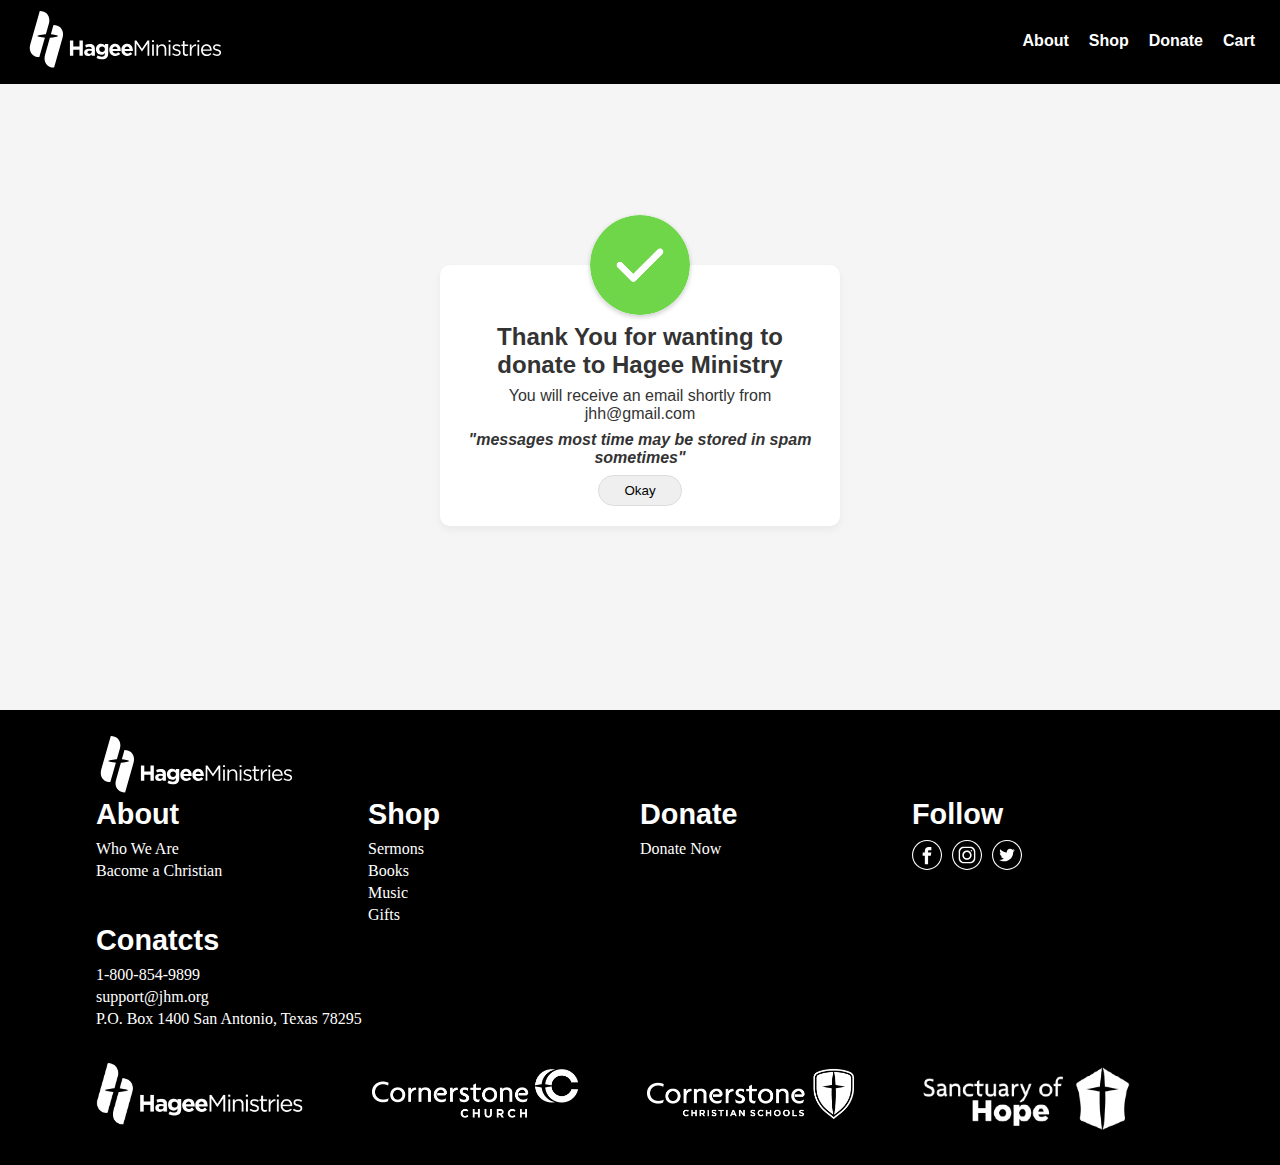
<file: sucess.html>
<!DOCTYPE html>
<html lang="en">
  <head>
    <meta charset="UTF-8" />
    <meta name="viewport" content="width=device-width, initial-scale=1.0" />
    <title>Checkout</title>
    <link
      rel="stylesheet"
      href="https://cdnjs.cloudflare.com/ajax/libs/font-awesome/6.6.0/css/all.min.css"
      integrity="sha512-Kc323vGBEqzTmouAECnVceyQqyqdsSiqLQISBL29aUW4U/M7pSPA/gEUZQqv1cwx4OnYxTxve5UMg5GT6L4JJg=="
      crossorigin="anonymous"
      referrerpolicy="no-referrer"
    />
    <link rel="stylesheet" href="Styles/styles.css" />
    <link rel="stylesheet" href="Styles/sucess.css" />
  </head>
  <body>
    <header>
      <div class="logo">
        <a href="index.html">
          <img src="Images/hag_logo_rev_horiz.svg" alt="" />
        </a>
      </div>
      <ul>
        <a href="about.html">
          <li>About</li>
        </a>
        <li>Shop</li>
        <a href="donate.html">
          <li>Donate</li>
        </a>
        <a href="cart.html">
          <li>Cart</li>
        </a>
      </ul>

      <img src="Images/download (1).svg" alt="" class="menu" />
    </header>

    <div class="pop-menu">
      <ul>
        <a href="about.html">
          <li>About</li>
        </a>
        <li>Shop</li>
        <a href="donate.html">
          <li>Donate</li>
        </a>
        <a href="cart.html">
          <li>Cart</li>
        </a>
      </ul>
    </div>

    <div class="sucess-cont">
      <div class="pop-up-message">
        <img src="Images/404-tick.png" alt="" />
        <h2 style="font-weight: 600">
          Thank You for wanting to donate to Hagee Ministry
        </h2>
        <p>You will receive an email shortly from jhh@gmail.com</p>
        <span
          ><strong
            ><em
              >"messages most time may be stored in spam sometimes"</em
            ></strong
          ></span
        >
        <a href="index.html">
          <button>Okay</button>
        </a>
      </div>
    </div>

    <footer>
      <div class="content">
        <img src="Images/hag_logo_rev_horiz.svg" alt="" class="foot-logo" />

        <div class="footer-links">
          <div class="links">
            <h1>About</h1>
            <span>Who We Are</span>
            <span>Bacome a Christian</span>
          </div>
          <div class="links">
            <h1>Shop</h1>
            <span>Sermons</span>
            <span>Books</span>
            <span>Music</span>
            <span>Gifts</span>
          </div>
          <div class="links">
            <h1>Donate</h1>
            <span>Donate Now</span>
          </div>
          <div class="links">
            <h1>Follow</h1>
            <div class="social-link">
              <img src="Images/facebook-round-line-icon.svg" alt="" />
              <img src="Images/instagram-round-line-icon.svg" alt="" />
              <img src="Images/twitter-round-line-icon.svg" alt="" />
            </div>
          </div>

          <div class="links">
            <h1>Conatcts</h1>
            <span>1-800-854-9899</span>
            <span>support@jhm.org</span>
            <span>P.O. Box 1400 San Antonio, Texas 78295</span>
          </div>
        </div>
        <div class="footer-logos">
          <img src="Images/website-logos_hm.png" alt="" />
          <img src="Images/website-logos_cornerstone.png" alt="" />
          <img src="Images/website-logos_ccs.png" alt="" />
          <img src="Images/website-logos_soh.png" alt="" />
        </div>
      </div>
    </footer>

    <script type="module" src="Scripts/sucess.js"></script>
  </body>
</html>
</file>
<file: Styles/styles.css>
* {
  box-sizing: border-box;
}

a {
  text-decoration: none;
  color: white;
}

body {
  margin: 0;
  font-family: Arial, Helvetica, sans-serif;
}

header {
  background-color: black;
  color: white;
  display: flex;
  align-items: center;
  justify-content: space-between;
  padding: 10px 25px;
  position: fixed;
  top: 0;
  left: 0;
  right: 0;
  z-index: 10;
}

header img {
  width: 200px;
}

header ul {
  padding: 0;
  display: flex;
  gap: 20px;
}

header ul li {
  list-style: none;
  font-weight: 600;
  cursor: pointer;
}

.pop-menu {
  background-color: black;
  height: fit-content;
  color: white;
  position: fixed;
  top: 95px;
  right: 0;
  left: 0;
  z-index: 5;
  transform: translateY(-185px);
  transition: transform 0.4s;
}

.show {
  transform: translateY(0px);
  transition: transform 0.4s;
}

.pop-menu ul {
  padding: 0;
  display: flex;
  gap: 20px;
  flex-direction: column;
  padding-left: 40px;
  padding-bottom: 10px;
}

.pop-menu ul li {
  list-style: none;
  font-weight: 600;
  cursor: pointer;
  width: fit-content;
}

.video-play {
  position: relative;
}

.video-play video {
  width: 100%;
}

.video-play .video-text {
  position: absolute;
  top: 50%;
  left: 50%;
  transform: translate(-50%, -50%);
  color: white;
  font-size: 2rem;
}

.video-play .video-text h1 {
  margin: 0;
  text-align: center;
}

.black-cont {
  background-color: black;
  height: 70vh;
  margin-top: -4px;
  color: white;
  padding-top: 25px;
  display: flex;
  flex-direction: column;
  align-items: center;
  gap: 10px;
}

.black-cont h3,
.black-cont p {
  margin: 0;
}

.black-cont p {
  opacity: 0.7;
}

.black-cont form {
  display: flex;
  width: 85%;
  justify-content: space-between;
  margin-top: 25px;
}

.black-cont form input {
  background-color: transparent;
  border: 1px solid white;
  outline: none;
  border-radius: 5px;
  padding: 10px 15px;
  font-weight: 600;
  color: white;
  width: 22%;
  cursor: pointer;
}
::placeholder {
  font-weight: 600;
  color: white;
}

.black-cont form button {
  width: 23%;
  border-radius: 5px;
  font-weight: 600;
  border: none;
}

.white-border {
  height: 2px;
  width: 100%;
  background-color: white;
  color: black;
  margin-top: 20px;
  margin-bottom: 10px;
}

.save-america {
  display: flex;
  flex-direction: column;
  align-items: center;
  /* color: black; */
  margin-bottom: 100px;
}

.save-america p {
  width: 85%;
  margin: 0;
  opacity: 0.7;
}

.save-america h1 {
  width: 85%;
  margin: 0;
  font-size: 2rem;
}

.save-america img {
  width: 85%;
}

.save-america-bottom {
  display: flex;
  width: 85%;
  justify-content: space-between;
  margin-top: 40px;
  color: black;
  padding-bottom: 50px;
}

.save-america-bottom .row1 {
  width: 50%;
}
.save-america-bottom .row1 h1 {
  padding-bottom: 10px;
  width: fit-content;
  font-size: 2.5rem;
  margin: 0;
  border-bottom: 3px red solid;
}

.save-america-bottom .row2 {
  width: 50%;
}

.save-america-bottom .row2 span {
  font-size: 0.92rem;
}

.our-mission {
  margin-top: 600px;
  position: relative;
}

.our-mission img {
  width: 100%;
  height: 100%;
}

.our-mission .content {
  position: absolute;
  color: white;
  top: 50%;
  transform: translateY(-50%);
  left: 8%;
}

.our-mission .content h1 {
  width: 40%;
  font-size: 2rem;
  margin: 0;
}

.our-mission .content img {
  width: 180px;
}

.our-mission .content a {
  color: white;
  background-color: red;
  padding: 10px;
  text-decoration: none;
  border-radius: 6px;
  margin-top: 10px;
  display: block;
  width: fit-content;
  font-size: 0.8rem;
}

.legacy {
  display: flex;
  flex-direction: column;
  align-items: center;
  margin-top: 30px;
}

.legacy .top {
  width: 85%;
  margin-bottom: 20px;
}

.legacy .top h1,
.legacy .top h5 {
  margin: 0;
}

.legacy .top h5 {
  opacity: 0.7;
}

.legacy img {
  width: 85%;
}

.legacy-bottom {
  display: flex;
  width: 85%;
  justify-content: space-between;
  margin-top: 40px;
  color: black;
  padding-bottom: 50px;
  flex-direction: row;
}

.legacy-bottom .row1 {
  width: 50%;
}
.legacy-bottom .row1 h1 {
  border-bottom: 3px red solid;
  padding-bottom: 10px;
  width: fit-content;
  font-size: 2.2rem;
  margin: 0;
}

.legacy-bottom .row2 {
  width: 50%;
  display: flex;
  flex-direction: column;
  gap: 20px;
}

.legacy-bottom .row2 span {
  font-size: 0.92rem;
  display: inline-block;
  line-height: 20px;
  opacity: 0.8;
}

.leadership {
  display: flex;
  flex-direction: column;
  align-items: center;
}

.leadership .top {
  width: 85%;
}

.leadership .top h1 {
  margin: 0;
  font-size: 2rem;
}

.leadership .top p {
  color: red;
  margin: 0;
  font-weight: 600;
}

.leaders-cont {
  display: flex;
  gap: 20px;
  width: 85%;
  margin-top: 10px;
  position: relative;
}

.leaders-cont i {
  position: absolute;
  top: 50%;
  transform: translateY(-50%);
  cursor: pointer;
}

.leaders-cont .prev {
  left: -40px;
  font-weight: 600;
}

.leaders-cont .next {
  right: -40px;
}

.leader {
  display: flex;
  flex-direction: column;
}

.leader img {
  width: 100%;
}

.leader .details {
  margin-top: 12px;
  display: flex;
  flex-direction: column;
  gap: 2px;
}

.leader .details h1,
.leader .details p {
  margin: 0;
}

.leader .details h1 {
  font-weight: 600;
  font-size: 1.2rem;
}

.leader .details .position {
  color: red;
  font-weight: 600;
  font-size: 0.8rem;
}

.event {
  display: flex;
  flex-direction: column;
  align-items: center;
  margin-top: 20px;
}

.event h1 {
  width: 85%;
  font-size: 2rem;
}

.event img {
  width: 100%;
}

.communities {
  display: flex;
  align-items: center;
  flex-direction: column;
  margin-top: 10px;
  margin-bottom: 100px;
}

.communities h1 {
  width: 85%;
  font-size: 1.9rem;
}

.communities .community {
  width: 85%;
  justify-content: space-between;
  display: flex;
}

.communities .community img {
  width: 24%;
}

footer {
  background-color: black;
  display: flex;
  justify-content: center;
  color: white;
  padding: 25px 0;
}

footer .content {
  width: 85%;
}

footer .content .foot-logo {
  width: 200px;
}

footer .footer-links {
  display: grid;
  grid-template-columns: 1fr 1fr 1fr 1fr;
}

footer .footer-links .links {
  display: flex;
  flex-direction: column;
  gap: 4px;
}

footer .footer-links .links h1 {
  /* color: aqua; */
  font-size: 1.8rem;
  margin: 0;
  margin-bottom: 5px;
}

footer .footer-links .links span {
  font-weight: 400;
  font-family: "Times New Roman", Times, serif;
}

.footer-logos {
  display: flex;
  align-items: center;
  margin-top: 30px;
  margin-bottom: 10px;
  justify-content: space-between;
  width: 95%;
}

.footer-logos img {
  width: 20%;
}

.social-link {
  display: flex;
  gap: 10px;
}

.social-link img {
  width: 30px;
  cursor: pointer;
}

.menu {
  display: none;
}
@media (min-width: 451px) and (max-width: 800px) {
  .black-cont form {
    display: grid;
    grid-template-columns: 1fr 1fr;
    gap: 20px;
    flex-direction: column;
    width: 72%;
    justify-content: space-between;
    margin-top: 25px;
  }

  .black-cont form input {
    width: 100%;
  }
  ::placeholder {
    font-weight: 600;
    font-size: 1rem;
    color: white;
  }

  .black-cont form button {
    width: 100%;
    padding: 10px;
  }
}

@media (min-width: 451px) and (max-width: 720px) {
  footer .footer-links {
    display: flex;
    flex-direction: column;
    gap: 25px;
  }
}

/* @media (max-height: 600px) {
  .black-cont {
    height: 70vh;
  }
}
@media (min-height: 600px) and (max-height: 1050px) {
  .black-cont {
    height: 45vh;
  }
} */

@media (min-width: 451px) and (max-width: 950px) {
  body {
    margin: 0;
    font-family: Arial, Helvetica, sans-serif;
  }

  header {
    padding: 15px 20px;
  }

  header img {
    width: 220px;
  }

  header ul {
    display: none;
  }

  .menu {
    display: inline;
    width: 50px;
    border: 1px solid white;
    padding: 1px 8px;
  }

  .video-play {
    position: relative;
  }

  .video-play video {
    object-fit: cover;
    height: 60vh;
  }

  .video-play .video-text {
    width: 100%;
  }

  .video-play .video-text h1 {
    margin: 0;
    text-align: center;
  }

  .black-cont {
    background-color: black;
    height: 450px;
    margin-top: -5px;
    color: white;
    padding-top: 25px;
    display: flex;
    flex-direction: column;
    align-items: center;
    gap: 10px;
  }

  .black-cont h3,
  .black-cont p {
    text-align: center;
    padding: 0 10px;
  }
  .black-cont h3 {
    letter-spacing: 1px;
    font-size: 1.3rem;
  }
  .black-cont p {
    opacity: 0.7;
    font-size: 1.1rem;
    margin-top: -2px;
  }

  /* */

  .white-border {
    height: 1px;
  }

  .save-america {
    display: flex;
    flex-direction: column;
    align-items: center;
  }

  .save-america p {
    width: 72%;
    margin: 0;
    opacity: 0.7;
    text-align: start;
    font-size: 1rem;
    margin-top: -11px;
  }

  .save-america h1 {
    width: 72%;
    margin: 0;
    margin-top: 4px;
    font-size: 2.5rem;
    margin-bottom: 15px;
  }

  .save-america img {
    width: 72%;
  }

  .save-america-bottom {
    display: flex;
    width: 72%;
    justify-content: space-between;
    margin-top: 40px;
    color: black;
    padding-bottom: 50px;
    flex-direction: column;
  }

  .save-america-bottom .row1 {
    width: 100%;
  }
  .save-america-bottom .row1 h1 {
    border-bottom: 4px red solid;
    padding-bottom: 10px;
    width: fit-content;
    font-size: 2.5rem;
    margin: 0;
  }

  .save-america-bottom .row2 {
    width: 100%;
  }

  .save-america-bottom .row2 span {
    font-size: 1rem;
    line-height: 25px;
  }

  * {
    box-sizing: border-box;
  }

  .our-mission {
    margin-top: 520px;
    position: relative;
    padding: 0;
  }

  .our-mission img {
    width: 100%;
    height: 300px;
    object-fit: cover;
  }

  .our-mission .content {
    width: 100%;
    left: 0;
  }

  .our-mission .content h1 {
    width: 100%;
    font-size: 2rem;
    margin: 0;
    text-align: center;
  }

  .our-mission .content img {
    display: none;
  }

  .our-mission .content a {
    display: none;
  }

  .legacy {
    display: flex;
    flex-direction: column;
    align-items: center;
    margin-top: 10px;
  }

  .legacy .top {
    width: 72%;
    margin-bottom: 20px;
  }

  .legacy .top h1 {
    font-size: 1.7rem;
  }

  .legacy img {
    width: 72%;
  }

  .legacy-bottom {
    flex-direction: column;
    width: 72%;

    margin-top: 50px;
    color: black;
    padding-bottom: 50px;
  }

  .legacy-bottom .row1 {
    width: 100%;
  }
  .legacy-bottom .row1 h1 {
    border-bottom: 4px red solid;
  }

  .legacy-bottom .row2 {
    width: 100%;
    display: flex;
    flex-direction: column;
    gap: 20px;
  }

  .legacy-bottom .row2 span {
    font-family: "Times New Roman", Times, serif;
    font-size: 1.1rem;
    display: inline-block;
    line-height: 22px;
    opacity: 0.8;
  }

  .leadership {
  }

  .leadership .top {
    width: 72%;
  }

  .leadership .top h1 {
    font-size: 2.5rem;
    letter-spacing: 1px;
  }

  .leadership .top p {
    font-size: 1.35rem;
    letter-spacing: 1px;
  }

  .leaders-cont {
    display: flex;
    gap: 20px;
    width: 72%;
    margin-top: 10px;
    position: relative;
    overflow-x: hidden;
  }

  .leaders-cont i {
    display: none;
  }

  .details .name {
    font-size: 1.6rem !important;
  }

  .position {
    font-size: 1.2rem !important;
  }

  .leader {
    display: flex;
    flex-direction: column;
  }

  .leader img {
    width: 90vw;
    border-radius: 10px;
  }

  .event {
    display: flex;
    flex-direction: column;
    align-items: center;
    margin-top: 20px;
  }

  .event h1 {
    width: 72%;
    font-size: 2.5rem;
  }

  .communities {
    display: flex;
    align-items: start;
    flex-direction: column;
    margin-top: 30px;
    margin-bottom: 100px;
    width: 72%;
    margin: 0 14%;
    margin-bottom: 80px;
  }

  .communities h1 {
    width: 80%;
    font-size: 2.5rem;
    font-weight: 600;
  }

  .communities .community {
    width: 100%;
    flex-direction: column;
    gap: 50px;
  }

  .communities .community img {
    width: 100%;
  }

  footer {
    background-color: black;
    display: flex;
    justify-content: center;
    color: white;
    padding: 25px 0;
  }

  footer .content {
    width: 85%;
  }

  footer .content .foot-logo {
    width: 200px;
  }

  footer .footer-links .links {
    display: flex;
    flex-direction: column;
    gap: 0px;
  }

  footer .footer-links h1 {
    font-size: 1.9rem;
  }

  footer .footer-links span {
    width: 90px;
    line-height: 22px;
  }

  .footer-logos {
    display: flex;
    align-items: start;
    margin-top: 50px;
    margin-bottom: 50px;
    flex-direction: column;
    gap: 10px;
  }

  .footer-logos img {
    width: 220px;
  }

  .social-link {
    display: flex;
    gap: 10px;
  }

  .social-link img {
    width: 30px;
    cursor: pointer;
  }
}

@media (max-width: 450px) {
  body {
    margin: 0;
    font-family: Arial, Helvetica, sans-serif;
  }

  header {
    padding: 15px 20px;
  }

  header img {
    width: 220px;
  }

  header ul {
    display: none;
  }

  .menu {
    display: inline;
    width: 50px;
    border: 1px solid white;
    padding: 1px 8px;
  }

  .video-play {
    position: relative;
  }

  .video-play video {
    object-fit: cover;
    height: 80vh;
  }

  .video-play .video-text {
    width: 100%;
  }

  .video-play .video-text h1 {
    margin: 0;
    text-align: center;
    font-size: 2rem;
  }

  .black-cont {
    background-color: black;
    height: 520px;
    margin-top: -4px;
    color: white;
    padding-top: 25px;
    display: flex;
    flex-direction: column;
    align-items: center;
    gap: 10px;
  }

  .black-cont h3,
  .black-cont p {
    text-align: center;
    padding: 0 10px;
  }
  .black-cont h3 {
    letter-spacing: 1px;
    font-size: 1.3rem;
  }
  .black-cont p {
    opacity: 0.7;
    font-size: 1.1rem;
    margin-top: -2px;
  }

  .black-cont form {
    display: flex;
    flex-direction: column;
    width: 85%;
    justify-content: space-between;
    margin-top: 25px;
    gap: 10px;
  }

  .black-cont form input {
    width: 100%;
  }
  ::placeholder {
    font-weight: 600;
    font-size: 1rem;
    color: white;
  }

  .black-cont form button {
    width: 100%;
    padding: 10px;
  }

  .white-border {
    height: 1px;
  }

  .save-america {
    display: flex;
    flex-direction: column;
    align-items: center;
  }

  .save-america p {
    width: 85%;
    margin: 0;
    opacity: 0.7;
    text-align: start;
    font-size: 0.8rem;
    margin-top: -11px;
  }

  .save-america h1 {
    width: 85%;
    margin: 0;
    margin-top: 4px;
    font-size: 2rem;
    margin-bottom: 15px;
  }

  .save-america img {
    width: 90%;
  }

  .save-america-bottom {
    display: flex;
    width: 90%;
    justify-content: space-between;
    margin-top: 40px;
    color: black;
    padding-bottom: 50px;
    flex-direction: column;
  }

  .save-america-bottom .row1 {
    width: 100%;
  }
  .save-america-bottom .row1 h1 {
    border-bottom: 4px red solid;
    padding-bottom: 10px;
    width: fit-content;
    font-size: 2.5rem;
    margin: 0;
  }

  .save-america-bottom .row2 {
    width: 100%;
  }

  .save-america-bottom .row2 span {
    font-size: 1rem;
    line-height: 25px;
  }

  .our-mission {
    margin-top: 450px;
    position: relative;
  }

  .our-mission img {
    width: 100%;
    height: 300px;
    object-fit: cover;
  }

  .our-mission .content {
  }

  .our-mission .content h1 {
    width: 100%;
    font-size: 2rem;
    margin: 0;
  }

  .our-mission .content img {
    display: none;
  }

  .our-mission .content a {
    display: none;
  }

  .legacy {
    display: flex;
    flex-direction: column;
    align-items: center;
    margin-top: 10px;
  }

  .legacy .top {
    width: 90%;
    margin-bottom: 20px;
  }

  .legacy .top h1 {
    font-size: 1.7rem;
  }

  .legacy img {
    width: 90%;
  }

  .legacy-bottom {
    flex-direction: column;
    width: 90%;

    margin-top: 50px;
    color: black;
    padding-bottom: 50px;
  }

  .legacy-bottom .row1 {
    width: 100%;
  }
  .legacy-bottom .row1 h1 {
    border-bottom: 4px red solid;
  }

  .legacy-bottom .row2 {
    width: 100%;
    display: flex;
    flex-direction: column;
    gap: 20px;
  }

  .legacy-bottom .row2 span {
    font-family: "Times New Roman", Times, serif;
    font-size: 1.1rem;
    display: inline-block;
    line-height: 22px;
    opacity: 0.8;
  }

  .leadership {
  }

  .leadership .top {
    width: 90%;
  }

  .leadership .top h1 {
    font-size: 2.5rem;
    letter-spacing: 1px;
  }

  .leadership .top p {
    font-size: 1.35rem;
    letter-spacing: 1px;
  }

  .leaders-cont {
    display: flex;
    gap: 20px;
    width: 90%;
    margin-top: 10px;
    position: relative;
    overflow-x: hidden;
  }

  .leaders-cont i {
    display: none;
  }

  .leader {
    display: flex;
    flex-direction: column;
  }

  .leader img {
    width: 90vw;
    border-radius: 10px;
  }

  .event {
    display: flex;
    flex-direction: column;
    align-items: center;
    margin-top: 20px;
  }

  .event h1 {
    width: 100%;
    font-size: 2.5rem;
  }

  .communities {
    display: flex;
    align-items: center;
    flex-direction: column;
    margin-top: 30px;
    margin-bottom: 100px;
  }

  .communities h1 {
    width: 90%;
    font-size: 2.2rem;
  }

  .communities .community {
    width: 90%;
    flex-direction: column;
    gap: 50px;
  }

  .communities .community img {
    width: 100%;
  }

  footer {
    background-color: black;
    display: flex;
    justify-content: center;
    color: white;
    padding: 25px 0;
  }

  footer .content {
    width: 85%;
  }

  footer .content .foot-logo {
    width: 200px;
  }

  footer .footer-links {
    display: flex;
    flex-direction: column;
    gap: 25px;
  }

  footer .footer-links .links {
    display: flex;
    flex-direction: column;
    gap: 0px;
  }

  footer .footer-links .links h1 {
    margin: 0;
    margin-bottom: 7px;
  }

  footer .footer-links .links span {
    font-weight: 400;
    line-height: 22px;
    font-family: "Times New Roman", Times, serif;
  }

  .footer-logos {
    display: flex;
    align-items: start;
    margin-top: 50px;
    margin-bottom: 50px;
    flex-direction: column;
    gap: 10px;
  }

  .footer-logos img {
    width: 220px;
  }

  .social-link {
    display: flex;
    gap: 10px;
  }

  .social-link img {
    width: 30px;
    cursor: pointer;
  }
}
</file>
<file: Styles/about.css>
body {
  position: relative;
}

.donate-img {
  margin-top: 0px;
  position: relative;
}

.donate-img img {
  width: 100%;
  height: 100vh;
}

.donate-img h1 {
  position: absolute;
  top: 50%;
  left: 50%;
  transform: translate(-50%);
  color: white;
  font-size: 3rem;
}

.profile-cont {
  display: flex;
  flex-direction: column;
  align-items: center;
  gap: 100px;
  margin-top: 70px;
  margin-bottom: 70px;
}

.profile {
  display: flex;
  width: 75%;
  gap: 50px;
}

.profile img {
  width: 50%;
  border-radius: 10px;
}

.profile h1 {
  margin-bottom: 5px;
  font-size: 2rem;
}

.profile h4 {
  margin: 0;

  color: red;
}

.profile p {
  font-family: "Times New Roman", Times, serif;
  line-height: 21px;
  font-weight: 400;
  font-size: 1.1rem;
}

.profile:nth-child(2),
.profile:last-child {
  flex-direction: row-reverse;
}

@media (min-width: 451px) and (max-width: 950px) {
  body {
    position: relative;
  }

  .donate-img {
    margin-top: 90px;
    position: relative;
  }

  .donate-img img {
    width: 100%;
    height: 60vh;
    object-fit: cover;
  }

  .donate-img h1 {
    position: absolute;
    top: 40%;
    left: 50%;
    transform: translateY(-50%) translateX(-50%);
    color: white;
    font-size: 3rem;
    text-align: center;
    width: 100%;
  }

  .profile-cont {
    display: flex;
    flex-direction: column;
    align-items: center;
    gap: 50px;
    margin-top: 70px;
    margin-bottom: 70px;
  }

  .profile {
    display: flex;
    width: 75%;
    gap: 10px;
    flex-direction: column;
  }

  .profile img {
    width: 100%;
    border-radius: 10px;
  }

  .profile h1 {
    margin-bottom: 5px;
    font-size: 2rem;
  }

  .profile h4 {
    margin: 0;

    color: red;
  }

  .profile p {
    font-family: "Times New Roman", Times, serif;
    line-height: 21px;
    font-weight: 400;
    font-size: 1.1rem;
  }

  .profile:nth-child(2),
  .profile:last-child {
    flex-direction: column;
  }
}

@media (max-width: 450px) {
  body {
    position: relative;
  }

  .donate-img {
    margin-top: 90px;
    position: relative;
  }

  .donate-img img {
    width: 100%;
    height: 40vh;
    object-fit: cover;
  }

  .donate-img h1 {
    position: absolute;
    top: 40%;
    left: 50%;
    transform: translateY(-50%) translateX(-50%);
    color: white;
    font-size: 3rem;
    text-align: center;
    width: 100%;
  }

  .profile-cont {
    display: flex;
    flex-direction: column;
    align-items: center;
    gap: 50px;
    margin-top: 70px;
    margin-bottom: 70px;
  }

  .profile {
    display: flex;
    width: 75%;
    gap: 10px;
    flex-direction: column;
  }

  .profile img {
    width: 100%;
    border-radius: 10px;
  }

  .profile h1 {
    margin-bottom: 5px;
    font-size: 2rem;
  }

  .profile h4 {
    margin: 0;

    color: red;
  }

  .profile p {
    font-family: "Times New Roman", Times, serif;
    line-height: 21px;
    font-weight: 400;
    font-size: 1.1rem;
  }

  .profile:nth-child(2),
  .profile:last-child {
    flex-direction: column;
  }
}
</file>
<file: Styles/cart.css>
.cart-product-image {
  /* width: 200px; */
}

section {
  margin-top: 150px;
  display: flex;
  flex-direction: column;
  align-items: center;
  margin-bottom: 50px;
}

.cart-top {
  width: 85%;
}

.carts-cont {
  display: flex;
  flex-direction: column;
  width: 85%;
}

.cart-cont-top {
  display: flex;
  width: 100%;
  justify-content: end;
}

.identify {
  width: 33%;
  display: flex;
  justify-content: space-between;
  align-items: center;
}

.identify span {
  font-weight: 600;
}

.identify span:last-child {
  width: 80px;
}

.cart-products {
  display: flex;
  flex-direction: column;
  gap: 30px;
}

.cart-product {
  background-color: rgb(240, 240, 240);
  border: 1px solid rgb(167, 167, 167);
  border-radius: 7px;
  display: flex;
  padding: 8px 0;
  justify-content: space-between;
}

.left-section {
  display: flex;
  gap: 13px;
}

.left-section img {
  /* width: 150px;
  object-fit: cover;
  height: 150px;
  border: 10px; */
  width: 300px;
  margin-left: 10px;
  border-radius: 10px;
}

.name-remove {
  display: flex;
  flex-direction: column;
  gap: 7px;
  text-decoration: underline;
  font-family: "Times New Roman", Times, serif;
}

.cart-product-name {
  font-size: 1.25rem;
  width: 300px;
}

.remove {
  font-size: 1.1rem;
  cursor: pointer;
}

.right-section {
  width: 33%;
  display: flex;
  justify-content: space-between;
  font-family: "Times New Roman", Times, serif;
}

.change-amount {
  text-decoration: underline;
  font-size: 1.15rem;
  cursor: pointer;
}

.cart-product-price {
  color: rgb(172, 2, 2);
  width: 80px;
  display: flex;
  flex-direction: column;
  font-size: 1.25rem;
  font-weight: 500;
}

.cart-total-price {
  display: flex;
  align-items: end;
  flex-direction: column;
  gap: 10px;
  margin-top: 15px;
}

.subtotal,
.total {
  display: flex;
  justify-content: space-between;
  width: 23%;
  /* flex-direction: column; */
}

.subtotal h5:first-child,
.total h5 {
  width: 100px;
  text-align: end;
  margin: 0;
  font-size: 1.2rem;
  font-weight: 500;
}

.subtotal h5:last-child,
.total h4 {
  margin: 0;
  font-size: 1.2rem;
  font-weight: 500;
}

.total h4 {
  font-size: 1.3rem;
}

.total {
  color: rgb(172, 2, 2);
}

.cart-checkout-link {
  display: flex;
  justify-content: end;
  margin-top: 10px;
}

.cart-checkout-link a {
  background-color: red;
  padding: 8px 20px;
  border-radius: 7px;
  font-weight: 600;
  font-size: 1rem;
}

.update-amount-cont {
  display: none;
}

.show-update-amount-cont {
  display: flex;
}

@media (min-width: 451px) and (max-width: 950px) {
  .cart-product-image {
    /* width: 200px; */
  }

  section {
    margin-top: 120px;
    display: flex;
    flex-direction: column;
    align-items: center;
    margin-bottom: 50px;
  }

  .cart-top {
    width: 85%;
  }

  .carts-cont {
    display: flex;
    flex-direction: column;
    width: 85%;
    align-items: center;
  }

  .cart-cont-top {
    display: flex;
    width: 100%;
    align-items: center;
    justify-content: space-between;
  }

  .identify {
    width: 100%;
    display: flex;
    justify-content: space-between;
    align-items: center;
  }

  .identify span {
    font-weight: 600;
  }

  .identify span:last-child {
    width: 80px;
  }

  .cart-products {
    display: flex;
    flex-direction: column;
    gap: 30px;
    align-items: center;
    margin-top: 10px;
  }

  .cart-product {
    background-color: rgb(240, 240, 240);
    border: 1px solid rgb(167, 167, 167);
    border-radius: 7px;
    display: flex;
    padding: 20px;
    justify-content: center;
    flex-direction: column;
    align-items: center;
    width: 65%;
  }

  .left-section {
    display: flex;
    gap: 13px;
    flex-direction: column;
    align-items: center;
  }

  .left-section img {
    /* width: 150px;
    object-fit: cover;
    height: 150px;
    border: 10px; */
    width: 70%;
    margin-left: 10px;
    border-radius: 10px;
  }

  .name-remove {
    display: flex;
    flex-direction: column;
    gap: 7px;
    width: 100%;
    text-decoration: underline;
    font-family: "Times New Roman", Times, serif;
  }

  .cart-product-name {
    font-size: 1.25rem;
    width: fit-content;
    /* background-color: blue; */
  }

  .remove {
    font-size: 1rem;
    cursor: pointer;
  }

  .right-section {
    width: 100%;
    display: flex;
    justify-content: space-between;
    font-family: "Times New Roman", Times, serif;
  }

  .change-amount {
    text-decoration: underline;
    font-size: 1rem;
    cursor: pointer;
  }

  .cart-product-price {
    color: rgb(172, 2, 2);
    width: 80px;
    display: flex;
    text-align: end;
    flex-direction: column;
    font-size: 1.25rem;
    font-weight: 500;
  }

  .cart-total-price {
    display: flex;
    align-items: end;
    flex-direction: column;
    gap: 10px;
    width: 65%;
    margin-top: 15px;
  }

  .subtotal,
  .total {
    display: flex;
    width: 100%;
    flex-direction: column;
    align-items: end;
  }

  .subtotal h5:first-child,
  .total h5 {
    width: 100%;
    text-align: end;
    margin: 0;
    font-size: 1.2rem;
    font-weight: 500;
  }

  .subtotal h5:last-child,
  .total h4 {
    margin: 0;
    font-size: 1.2rem;
    font-weight: 500;
  }

  .total h4 {
    font-size: 1.3rem;
  }

  .total {
    color: rgb(172, 2, 2);
  }

  .cart-checkout-link {
    display: flex;
    justify-content: end;
    margin-top: 10px;
    width: 65%;
  }

  .cart-checkout-link a {
    background-color: red;
    padding: 8px 20px;
    border-radius: 7px;
    font-weight: 600;
    font-size: 1rem;
  }

  .update-amount-cont {
    display: none;
  }

  .show-update-amount-cont {
    display: flex;
  }
}
@media (max-width: 450px) {
  .cart-product-image {
    /* width: 200px; */
  }

  section {
    margin-top: 120px;
    display: flex;
    flex-direction: column;
    align-items: center;
    margin-bottom: 50px;
  }

  .cart-top {
    width: 85%;
  }

  .carts-cont {
    display: flex;
    flex-direction: column;
    width: 85%;
  }

  .cart-cont-top {
    display: flex;
    width: 100%;
    align-items: center;
    justify-content: space-between;
  }

  .identify {
    width: 100%;
    display: flex;
    justify-content: space-between;
    align-items: center;
  }

  .identify span {
    font-weight: 600;
  }

  .identify span:last-child {
    width: 80px;
  }

  .cart-products {
    display: flex;
    flex-direction: column;
    gap: 30px;
    align-items: center;
    margin-top: 10px;
  }

  .cart-product {
    background-color: rgb(240, 240, 240);
    border: 1px solid rgb(167, 167, 167);
    border-radius: 7px;
    display: flex;
    padding: 20px;
    justify-content: center;
    flex-direction: column;
    align-items: center;
    /* width: 100%; */
  }

  .left-section {
    display: flex;
    gap: 13px;
    flex-direction: column;
  }

  .left-section img {
    /* width: 150px;
    object-fit: cover;
    height: 150px;
    border: 10px; */
    width: 300px;
    margin-left: 10px;
    border-radius: 10px;
  }

  .name-remove {
    display: flex;
    flex-direction: column;
    gap: 7px;
    text-decoration: underline;
    font-family: "Times New Roman", Times, serif;
  }

  .cart-product-name {
    font-size: 1.25rem;
    width: fit-content;
    /* background-color: blue; */
  }

  .remove {
    font-size: 1rem;
    cursor: pointer;
  }

  .right-section {
    width: 100%;
    display: flex;
    justify-content: space-between;
    font-family: "Times New Roman", Times, serif;
  }

  .change-amount {
    text-decoration: underline;
    font-size: 1rem;
    cursor: pointer;
  }

  .cart-product-price {
    color: rgb(172, 2, 2);
    width: 80px;
    display: flex;
    flex-direction: column;
    font-size: 1.25rem;
    font-weight: 500;
  }

  .cart-total-price {
    display: flex;
    align-items: end;
    flex-direction: column;
    gap: 10px;
    margin-top: 15px;
  }

  .subtotal,
  .total {
    display: flex;
    justify-content: end;
    width: 100%;
    flex-direction: column;
    align-items: end;
  }

  .subtotal h5:first-child,
  .total h5 {
    width: 100px;
    text-align: end;
    margin: 0;
    font-size: 1.2rem;
    font-weight: 500;
  }

  .subtotal h5:last-child,
  .total h4 {
    margin: 0;
    font-size: 1.2rem;
    font-weight: 500;
  }

  .total h4 {
    font-size: 1.3rem;
  }

  .total {
    color: rgb(172, 2, 2);
  }

  .cart-checkout-link {
    display: flex;
    justify-content: end;
    margin-top: 10px;
  }

  .cart-checkout-link a {
    background-color: red;
    padding: 8px 20px;
    border-radius: 7px;
    font-weight: 600;
    font-size: 1rem;
  }

  .update-amount-cont {
    display: none;
  }

  .show-update-amount-cont {
    display: flex;
  }
}
</file>
<file: Styles/checkout.css>
* {
  box-sizing: border-box;
}
section {
  margin-top: 100px;
  display: flex;
  flex-direction: column;
  align-items: center;
}

section .top:first-child {
  width: 85%;
  border-bottom: 2px red solid;
  margin-bottom: 25px;
}

section .top h1 {
  font-size: 2.1rem;
}

.checkout-cont {
  width: 85%;
  border: 1px gainsboro solid;
  margin-bottom: 70px;
}

.checkout-cont .top-box {
  background-color: black;
  color: rgba(255, 255, 255);
}

.checkout-cont .top-box p {
  margin: 0;
  padding: 8px 10px;
}

.checkout-cont .top-box p:last-child {
  border-top: 1px solid rgba(255, 255, 255, 0.349);
}

form {
  display: flex;
  padding: 25px;
  align-items: start;
  flex-direction: column;
  justify-content: space-between;
}

.checkout-content {
  display: flex;
  width: 100%;
  justify-content: space-between;
}

.user-details-cont {
  display: flex;
  flex-direction: column;
  gap: 20px;
}

.user-details-cont .name-cont {
  display: flex;
  justify-content: space-between;
  gap: 20px;
}

.input-cont {
  display: flex;
  flex-direction: column;
  gap: 5px;
}

.input-cont span {
  position: relative;
  font-weight: 600;
  margin-left: 7px;
}

.input-cont input {
  outline-color: lightblue;
  border: 1px solid gainsboro;
  border-radius: 5px;
  padding: 8px 10px;
}

.input-cont select {
  outline-color: lightblue;
  border: 1px solid gainsboro;
  border-radius: 5px;
  padding: 8px 10px;
  font-size: 1rem;
}

.input-cont small {
  color: red;
  top: -3px;
  left: -8px;
  position: absolute;
}

.select-region {
  display: flex;
  gap: 10px;
  flex-direction: column;
}

.select-region h4 {
  margin: 0;
  /* font-weight: 900; */
}

.region span {
  /* font-weight: 600; */
}

.city-details,
.email-number-cont {
  display: flex;
  gap: 20px;
}

.phone-cont {
  display: flex;
  align-items: center;
}

.country-code {
  background-color: rgb(235, 235, 240);
  padding: 7px 10px;
  border-top-left-radius: 5px;
  border-bottom-left-radius: 5px;
}

.phone-cont input {
  border-top-right-radius: 5px;
  border-bottom-right-radius: 5px;
}

.btn {
  display: flex;
  width: 100%;
  margin-top: 20px;
  justify-content: end;
}

.btn button {
  color: rgb(0, 128, 255);
  border-radius: 7px;
  border: 1px solid rgb(126, 126, 126);
  padding: 4px 10px;
}

.order-cont {
  display: flex;
  flex-direction: column;
  width: 40%;
  border-radius: 10px;
  border: 1px gainsboro solid;
  /* padding: 10px; */
  height: fit-content;
}

.order-cont span {
  background-color: rgba(245, 245, 245);
  padding: 7px;
  border-top-left-radius: 10px;
  border-top-right-radius: 10px;
}

.order-cont .top {
  display: flex;
  background-color: rgba(235, 235, 235);
  padding: 7px;
  justify-content: space-between;
  gap: 10px;
}

.order-cont .top h4:first-child,
.order div:first-child {
  width: 40%;
}

.order-cont .top h4:nth-child(2),
.order div:nth-child(2) {
  width: 30%;
  text-align: center;
}
.order-cont .top h4:last-child,
.order div:last-child {
  width: 20%;
  text-align: end;
}

.order-cont .top h4 {
  margin: 0;
}

.orders {
  display: flex;
  flex-direction: column;
}

.orders .order {
  padding: 7px;
  display: flex;
  gap: 10;
  justify-content: space-between;
}

.bg {
  background-color: rgba(235, 235, 235);
}

.order div {
  font-size: 0.9rem;
}

.order-bottom {
  display: flex;
  justify-content: space-between;
  padding: 7px;
  margin-top: 20px;
}

.order-bottom h4 {
  margin: 0;
}

.loader {
  /* position: fixed; */
  top: 0;
  left: 0;
  width: 100vw;
  height: 50vh;
  display: flex;
  align-items: center;
  margin-top: 100px;
  justify-content: center;
  background-color: white;
  transition: opacity 0.7s, visibility 0.7s;
}

.loader::after {
  content: "";
  width: 75px;
  height: 75px;
  border: 15px solid gainsboro;
  border-top-color: black;
  border-radius: 50%;
  animation: loading 0.7s ease infinite;
}

.hide-loader {
  display: none;
}

@keyframes loading {
  from {
    transform: rotate(0turn);
  }

  to {
    transform: rotate(1turn);
  }
}

@media (min-width: 451px) and (max-width: 950px) {
  section {
    margin-top: 100px;
    display: flex;
    flex-direction: column;
    align-items: center;
  }

  section .top:first-child {
    width: 70%;
    border-bottom: 2px red solid;
    margin-bottom: 25px;
  }

  section .top h1 {
    font-size: 2.1rem;
  }

  .checkout-cont {
    width: 70%;
    border: 1px gainsboro solid;
    margin-bottom: 70px;
  }

  .checkout-cont .top-box {
    background-color: black;
    color: rgba(255, 255, 255);
  }

  .checkout-cont .top-box p {
    margin: 0;
    padding: 8px 10px;
  }

  .checkout-cont .top-box p:last-child {
    border-top: 1px solid rgba(255, 255, 255, 0.349);
  }

  form {
    display: flex;
    padding: 25px;
    align-items: start;
    flex-direction: column;
    justify-content: space-between;
  }

  .checkout-content {
    display: flex;
    width: 100%;
    justify-content: space-between;
    flex-direction: column;
  }

  .user-details-cont {
    display: flex;
    flex-direction: column;
    gap: 20px;
  }

  .user-details-cont .name-cont {
    display: flex;
    justify-content: space-between;
    gap: 20px;
    flex-direction: column;
  }

  .input-cont {
    display: flex;
    flex-direction: column;
    gap: 5px;
  }

  .input-cont span {
    position: relative;
    font-weight: 600;
    margin-left: 7px;
  }

  .input-cont input {
    outline-color: lightblue;
    border: 1px solid gainsboro;
    border-radius: 5px;
    padding: 8px 10px;
  }

  .input-cont select {
    outline-color: lightblue;
    border: 1px solid gainsboro;
    border-radius: 5px;
    padding: 8px 10px;
    font-size: 1rem;
  }

  .input-cont small {
    color: red;
    top: -3px;
    left: -8px;
    position: absolute;
  }

  .select-region {
    display: flex;
    gap: 10px;
    flex-direction: column;
  }

  .select-region h4 {
    margin: 0;
    /* font-weight: 900; */
  }

  .region span {
    /* font-weight: 600; */
  }

  .city-details,
  .email-number-cont {
    display: flex;
    gap: 20px;
    flex-direction: column;
  }

  .phone-cont {
    display: flex;
    align-items: center;
    width: 100%;
  }

  .country-code {
    background-color: rgb(235, 235, 240);
    padding: 7px 10px;
    border-top-left-radius: 5px;
    border-bottom-left-radius: 5px;
  }

  .phone-cont input {
    border-top-right-radius: 5px;
    border-bottom-right-radius: 5px;
    flex: 1;
  }

  .btn {
    display: flex;
    width: 100%;
    margin-top: 20px;
    justify-content: end;
  }

  .btn button {
    color: rgb(0, 128, 255);
    border-radius: 7px;
    border: 1px solid rgb(126, 126, 126);
    padding: 4px 10px;
  }

  .order-cont {
    display: flex;
    flex-direction: column;
    width: 100%;
    border-radius: 10px;
    border: 1px gainsboro solid;
    /* padding: 10px; */
    height: fit-content;
    margin-top: 20px;
  }

  .order-cont span {
    background-color: rgba(245, 245, 245);
    padding: 7px;
    border-top-left-radius: 10px;
    border-top-right-radius: 10px;
  }

  .order-cont .top {
    display: flex;
    background-color: rgba(235, 235, 235);
    padding: 7px;
    justify-content: space-between;
    gap: 10px;
  }

  .order-cont .top h4:first-child,
  .order div:first-child {
    width: 40%;
  }

  .order-cont .top h4:nth-child(2),
  .order div:nth-child(2) {
    width: 30%;
    text-align: center;
  }
  .order-cont .top h4:last-child,
  .order div:last-child {
    width: 20%;
    text-align: end;
  }

  .order-cont .top h4 {
    margin: 0;
  }

  .orders {
    display: flex;
    flex-direction: column;
  }

  .orders .order {
    padding: 7px;
    display: flex;
    gap: 10;
    justify-content: space-between;
  }

  .bg {
    background-color: rgba(235, 235, 235);
  }

  .order div {
    font-size: 0.9rem;
  }

  .order-bottom {
    display: flex;
    justify-content: space-between;
    padding: 7px;
    margin-top: 20px;
  }

  .order-bottom h4 {
    margin: 0;
  }
}

@media (max-width: 450px) {
  section {
    margin-top: 100px;
    display: flex;
    flex-direction: column;
    align-items: center;
  }

  section .top:first-child {
    width: 85%;
    border-bottom: 2px red solid;
    margin-bottom: 25px;
  }

  section .top h1 {
    font-size: 2.1rem;
  }

  .checkout-cont {
    width: 90%;
    border: 1px gainsboro solid;
    margin-bottom: 70px;
  }

  .checkout-cont .top-box {
    background-color: black;
    color: rgba(255, 255, 255);
  }

  .checkout-cont .top-box p {
    margin: 0;
    padding: 8px 10px;
  }

  .checkout-cont .top-box p:last-child {
    border-top: 1px solid rgba(255, 255, 255, 0.349);
  }

  form {
    display: flex;
    padding: 25px;
    align-items: start;
    flex-direction: column;
    justify-content: space-between;
  }

  .checkout-content {
    display: flex;
    width: 100%;
    justify-content: space-between;
    flex-direction: column;
  }

  .user-details-cont {
    display: flex;
    flex-direction: column;
    gap: 20px;
  }

  .user-details-cont .name-cont {
    display: flex;
    justify-content: space-between;
    gap: 20px;
    flex-direction: column;
  }

  .input-cont {
    display: flex;
    flex-direction: column;
    gap: 5px;
  }

  .input-cont span {
    position: relative;
    font-weight: 600;
    margin-left: 7px;
  }

  .input-cont input {
    outline-color: lightblue;
    border: 1px solid gainsboro;
    border-radius: 5px;
    padding: 8px 10px;
  }

  .input-cont select {
    outline-color: lightblue;
    border: 1px solid gainsboro;
    border-radius: 5px;
    padding: 8px 10px;
    font-size: 1rem;
  }

  .input-cont small {
    color: red;
    top: -3px;
    left: -8px;
    position: absolute;
  }

  .select-region {
    display: flex;
    gap: 10px;
    flex-direction: column;
  }

  .select-region h4 {
    margin: 0;
    /* font-weight: 900; */
  }

  .region span {
    /* font-weight: 600; */
  }

  .city-details,
  .email-number-cont {
    display: flex;
    gap: 20px;
    flex-direction: column;
  }

  .phone-cont {
    display: flex;
    align-items: center;
    width: 100%;
  }

  .country-code {
    background-color: rgb(235, 235, 240);
    padding: 7px 10px;
    border-top-left-radius: 5px;
    border-bottom-left-radius: 5px;
  }

  .phone-cont input {
    border-top-right-radius: 5px;
    border-bottom-right-radius: 5px;
    flex: 1;
  }

  .btn {
    display: flex;
    width: 100%;
    margin-top: 20px;
    justify-content: end;
  }

  .btn button {
    color: rgb(0, 128, 255);
    border-radius: 7px;
    border: 1px solid rgb(126, 126, 126);
    padding: 4px 10px;
  }

  .order-cont {
    display: flex;
    flex-direction: column;
    width: 100%;
    border-radius: 10px;
    border: 1px gainsboro solid;
    /* padding: 10px; */
    height: fit-content;
    margin-top: 20px;
  }

  .order-cont span {
    background-color: rgba(245, 245, 245);
    padding: 7px;
    border-top-left-radius: 10px;
    border-top-right-radius: 10px;
  }

  .order-cont .top {
    display: flex;
    background-color: rgba(235, 235, 235);
    padding: 7px;
    justify-content: space-between;
    gap: 10px;
  }

  .order-cont .top h4:first-child,
  .order div:first-child {
    width: 40%;
  }

  .order-cont .top h4:nth-child(2),
  .order div:nth-child(2) {
    width: 30%;
    text-align: center;
  }
  .order-cont .top h4:last-child,
  .order div:last-child {
    width: 25%;
    text-align: end;
  }

  .order-cont .top h4 {
    margin: 0;
  }

  .orders {
    display: flex;
    flex-direction: column;
  }

  .orders .order {
    padding: 7px;
    display: flex;
    gap: 10;
    justify-content: space-between;
  }

  .bg {
    background-color: rgba(235, 235, 235);
  }

  .order div {
    font-size: 0.9rem;
  }

  .order-bottom {
    display: flex;
    justify-content: space-between;
    padding: 7px;
    margin-top: 20px;
  }

  .order-bottom h4 {
    margin: 0;
  }
}
</file>
<file: Styles/donate.css>
body {
  position: relative;
}

.donate-img {
  margin-top: 0px;
  position: relative;
}

.donate-img img {
  width: 100%;
  height: 100vh;
}

.donate-img h1 {
  position: absolute;
  top: 50%;
  left: 50%;
  transform: translate(-50%);
  color: white;
  font-size: 3rem;
}

.products-cont {
  display: flex;
  flex-direction: column;
  align-items: center;
  margin-top: 20px;
}

.products-cont .header {
  width: 85%;
}

.products-cont .header h1 {
  font-size: 2rem;
  margin-bottom: 10px;
  color: red;
}

.products-cont .header span {
  font-family: "Times New Roman", Times, serif;
}

.products-cont .products {
  margin-top: 30px;
  width: 85%;
  /* padding: 10px; */
  display: flex;
  flex-direction: column;
  gap: 45px;
}

.products .product {
  display: flex;
  justify-content: space-between;
  align-items: start;
}

.products .product:last-child {
  display: none;
}

.products .product img {
  width: 40%;
  border-radius: 10px;
  height: 300px;
  object-fit: cover;
  /* width: 400px; */
}

.product .product-details {
  width: 50%;
  display: flex;
  flex-direction: column;
  padding: 15px;
  gap: 5px;
}

.product-title {
  font-weight: 600;
  /* font: 5rem; */
  margin-bottom: 5px;
  letter-spacing: 1px;
  margin-top: 0;
}

.product-text {
  font-family: "Times New Roman", Times, serif;
  /* font-size: 0.99rem; */
  line-height: 22px;
}

.product-price-type {
  display: flex;
  border: 1px solid gainsboro;
  width: fit-content;
  background-color: rgb(246, 246, 246);
  border-radius: 5px;
  border-left: 0;
}

.price-button {
  display: flex;
  align-items: center;
  gap: 10px;
}

.product-price-type span {
  font-weight: 600;
  font-size: 0.78rem;
  padding: 8px;
  cursor: pointer;
  border-left: 1px solid gainsboro;
}

.price-button button {
  padding: 8px 15px;
  border: none;
  background-color: red;
  border-radius: 5px;
  color: white;
  opacity: 0;
  transition: opacity 0.4s;
}

.active-price {
  color: white;
  background-color: rgb(29, 28, 28);
}

.active-button {
  color: white;
  opacity: 1;
  transition: opacity 0.4s;
}

.leaving-legacy {
  margin: 50px 0;
  margin-bottom: 80px;
  display: flex;
  align-items: center;
  padding: 0px 8%;
  background-color: rgba(240, 240, 240);
}

.leaving-legacy .content {
  display: flex;
  gap: 10px;
  flex-direction: column;
}

.leaving-legacy .content h1 {
  margin: 0;
}

.leaving-legacy .content span {
  width: 90%;
  font-family: "Times New Roman", Times, serif;
}

.leaving-legacy img {
  width: 40%;
  border-radius: 10px;
  /* height: 350px; */
}

.pop-note-cont {
  position: fixed;
  background-color: rgba(33, 32, 32, 0.83);
  top: 0;
  bottom: 0;
  left: 0;
  right: 0;
  display: flex;
  z-index: 20;
  justify-content: center;
  display: none;
}

.popNoteCont {
  position: fixed;
  z-index: 100;
  right: 13%;
  width: 100%;
  left: 13%;
}

.pop-note-cont .hide {
  width: 100%;
  position: relative;
}

.pop-note {
  width: 74%;
  background-color: white;
  top: 20px;
  margin-top: 35px;
  border-radius: 10px;
  flex-direction: column;
  padding: 20px 5px;
  height: fit-content;
  gap: 15px;
  position: absolute;
  display: none;
}
.pop-note .top {
  padding: 5px 20px;
  display: flex;
  align-items: center;
  justify-content: space-between;
  border: 1px gainsboro solid;
  border-radius: 7px;
  background-color: rgba(240, 240, 240);
}

.pop-note .top .left {
  display: flex;
  align-items: center;
  width: fit-content;
  gap: 40px;
  justify-content: space-between;
  padding: 10px;
}

.pop-note .top .left .product-details {
  display: flex;
  flex-direction: column;
}

.pop-note .top .left .product-details .note-title {
  font-family: "Times New Roman", Times, serif;
  font-size: 1.2rem;
}

.pop-note .top .left .product-details h2 {
  margin: 0;
  font-family: cursive;
}

.pop-note .top .left .sucess {
  width: 50px;
}

.pop-note img {
  width: 150px;
}

.pop-note .cart-details {
  display: flex;
  align-items: center;
  justify-content: space-between;
  padding: 15px 20px;
  border-top: 1px solid gainsboro;
  border-bottom: 1px solid gainsboro;
}

.pop-note .cart-details .cart-price {
  display: flex;
  align-items: center;
}

.pop-note .cart-details .cart-price h3 {
  margin: 0;
}

.pop-note .cart-details .cart-price h3 em {
  font-weight: 500;
  font-size: 1.2rem;
}

.pop-note .cart-details .cart-price h3 em span {
}

.pop-note .cart-details .cart-price h2 {
  color: rgb(178, 18, 18);
  margin: 0;
}

.pop-note .cart-details .cart-link {
  text-decoration: none;
  color: rgb(0, 140, 255);
  font-size: 1.2rem;
  font-family: "Times New Roman", Times, serif;
}

.pop-bottom {
  display: flex;
  padding: 0px 20px;
  width: 100%;
  justify-content: space-between;
  align-items: center;
}

.pop-bottom .checkout-link {
  color: white;
  background-color: red;
  text-decoration: none;
  font-weight: 600;
  padding: 10px;
  border-radius: 5px;
}

.pop-bottom .shop-link {
  text-decoration: none;
  color: rgb(0, 140, 255);
  font-size: 1.2rem;
  font-family: "Times New Roman", Times, serif;
}

@media (min-width: 451px) and (max-width: 950px) {
  body {
    position: relative;
  }

  .donate-img {
    margin-top: 90px;
    position: relative;
  }

  .donate-img img {
    width: 100%;
    height: 60vh;
  }

  .donate-img h1 {
    position: absolute;
    top: 50%;
    left: 50%;
    transform: translateY(-50%) translateX(-50%);
    color: white;
    font-size: 3rem;
  }

  .products-cont {
    display: flex;
    flex-direction: column;
    align-items: center;
    margin-top: 20px;
  }

  .products-cont .header {
    width: 85%;
  }

  .products-cont .header h1 {
    font-size: 2rem;
    margin-bottom: 10px;
    color: red;
  }

  .products-cont .header span {
    font-family: "Times New Roman", Times, serif;
  }

  .products-cont .products {
    margin-top: 30px;
    width: 85%;
    /* padding: 10px; */
    display: flex;
    flex-direction: column;
    gap: 45px;
  }

  .products .product {
    display: flex;
    justify-content: space-between;
    align-items: start;
    flex-direction: column;
  }

  .products .product:last-child {
    display: none;
  }

  .products .product img {
    width: 100%;
    border-radius: 10px;
    height: 300px;
    object-fit: cover;
    /* width: 400px; */
    border-radius: 20px;
  }

  .product .product-details {
    width: 100%;
    display: flex;
    flex-direction: column;
    padding: 15px 0;
    gap: 5px;
  }

  .product-title {
    font-weight: 600;
    /* font: 5rem; */
    margin-bottom: 5px;
    letter-spacing: 1px;
    margin-top: 0;
  }

  .product-text {
    font-family: "Times New Roman", Times, serif;
    /* font-size: 0.99rem; */
    line-height: 22px;
  }

  .product-price-type {
    display: flex;
    border: 1px solid gainsboro;
    width: fit-content;
    background-color: rgb(246, 246, 246);
    border-radius: 5px;
    border-left: 0;
  }

  .price-button {
    display: flex;
    align-items: center;
    gap: 10px;
  }

  .product-price-type span {
    font-weight: 600;
    font-size: 1rem;
    padding: 8px;
    cursor: pointer;
    border-left: 1px solid gainsboro;
  }

  .price-button button {
    padding: 8px 15px;
    border: none;
    background-color: red;
    border-radius: 5px;
    color: white;
    opacity: 0;
    transition: opacity 0.4s;
  }

  .active-price {
    color: white;
    background-color: rgb(29, 28, 28);
  }

  .active-button {
    color: white;
    opacity: 1;
    transition: opacity 0.4s;
  }

  .leaving-legacy {
    margin: 50px 0;
    margin-bottom: 80px;
    display: flex;
    align-items: center;
    padding: 0px 8%;
    background-color: rgba(240, 240, 240);
  }

  .leaving-legacy .content {
    display: flex;
    gap: 10px;
    flex-direction: column;
  }

  .leaving-legacy .content h1 {
    margin: 0;
  }

  .leaving-legacy .content span {
    width: 90%;
    font-family: "Times New Roman", Times, serif;
  }

  .leaving-legacy img {
    width: 40%;
    border-radius: 10px;
    /* height: 350px; */
  }

  .pop-note-cont {
    position: fixed;
    background-color: rgba(33, 32, 32, 0.83);
    top: 0;
    bottom: 0;
    left: 0;
    right: 0;
    display: flex;
    z-index: 20;
    justify-content: center;
    display: none;
  }

  .popNoteCont {
    position: fixed;
    z-index: 100;
    right: 0%;
    width: 100%;
    left: 0%;
  }

  .pop-note-cont .hide {
    width: 100%;
    position: relative;
  }

  .pop-note {
    width: 100%;
    background-color: white;
    top: 20px;
    margin-top: 35px;
    border-radius: 10px;
    flex-direction: column;
    padding: 20px 5px;
    height: fit-content;
    gap: 10px;
    position: absolute;
    display: none;
  }
  .pop-note .top {
    padding: 5px 20px;
    display: flex;
    align-items: center;
    justify-content: space-between;
    border: 1px gainsboro solid;
    border-radius: 7px;
    background-color: rgba(240, 240, 240);
  }

  .pop-note .top .left {
    display: flex;
    align-items: center;
    width: fit-content;
    gap: 40px;
    justify-content: space-between;
    padding: 10px;
  }

  .pop-note .top .left .product-details {
    display: flex;
    flex-direction: column;
  }

  .pop-note .top .left .product-details .note-title {
    font-family: "Times New Roman", Times, serif;
    font-size: 1.2rem;
  }

  .pop-note .top .left .product-details h2 {
    margin: 0;
    font-family: cursive;
  }

  .pop-note .top .left .sucess {
    width: 50px;
  }

  .pop-note img {
    width: 100px;
  }

  .pop-note img:last-child {
    display: none;
  }

  .pop-note .cart-details {
    display: flex;
    align-items: center;
    justify-content: space-between;
    padding: 15px 20px;
    border-top: 1px solid gainsboro;
    border-bottom: 1px solid gainsboro;
  }

  .pop-note .cart-details .cart-price {
    display: flex;
    align-items: start;
    flex-direction: column;
  }

  .pop-note .cart-details .cart-price h3 {
    margin: 0;
  }

  .pop-note .cart-details .cart-price h3 em {
    font-weight: 500;
    font-size: 1.2rem;
  }

  .pop-note .cart-details .cart-price h3 em span {
  }

  .pop-note .cart-details .cart-price h2 {
    color: rgb(178, 18, 18);
    margin: 0;
  }

  .pop-note .cart-details .cart-link {
    text-decoration: none;
    color: rgb(0, 140, 255);
    font-size: 1.2rem;
    font-family: "Times New Roman", Times, serif;
  }

  .pop-bottom {
    display: flex;
    padding: 0px 20px;
    width: 100%;
    justify-content: space-between;
    align-items: center;
  }

  .pop-bottom .checkout-link {
    color: white;
    background-color: red;
    text-decoration: none;
    font-weight: 600;
    padding: 10px;
    border-radius: 5px;
  }

  .pop-bottom .shop-link {
    text-decoration: none;
    color: rgb(0, 140, 255);
    font-size: 1.2rem;
    width: fit-content;
    font-family: "Times New Roman", Times, serif;
  }
}

@media (max-width: 450px) {
  body {
    position: relative;
  }

  .donate-img {
    margin-top: 90px;
    position: relative;
  }

  .donate-img img {
    width: 100%;
    height: 350px;
  }

  .donate-img h1 {
    position: absolute;
    top: 50%;
    left: 50%;
    transform: translateY(-50%) translateX(-50%);
    color: white;
    font-size: 3rem;
  }

  .products-cont {
    display: flex;
    flex-direction: column;
    align-items: center;
    margin-top: 20px;
  }

  .products-cont .header {
    width: 85%;
  }

  .products-cont .header h1 {
    font-size: 2rem;
    margin-bottom: 10px;
    color: red;
  }

  .products-cont .header span {
    font-family: "Times New Roman", Times, serif;
  }

  .products-cont .products {
    margin-top: 30px;
    width: 85%;
    /* padding: 10px; */
    display: flex;
    flex-direction: column;
    gap: 45px;
  }

  .products .product {
    display: flex;
    justify-content: space-between;
    align-items: start;
    flex-direction: column;
  }

  .products .product:last-child {
    display: none;
  }

  .products .product img {
    width: 100%;
    border-radius: 10px;
    height: 300px;
    border-radius: 10px;
    object-fit: cover;
    /* width: 400px; */
  }

  .product .product-details {
    width: 100%;
    display: flex;
    flex-direction: column;
    padding: 15px 0;
    gap: 5px;
  }

  .product-title {
    font-weight: 600;
    /* font: 5rem; */
    margin-bottom: 5px;
    letter-spacing: 1px;
    margin-top: 0;
  }

  .product-text {
    font-family: "Times New Roman", Times, serif;
    /* font-size: 0.99rem; */
    line-height: 22px;
  }

  .product-price-type {
    display: flex;
    border: 1px solid gainsboro;
    width: fit-content;
    background-color: rgb(246, 246, 246);
    border-radius: 5px;
    border-left: 0;
  }

  .price-button {
    display: flex;
    align-items: center;
    gap: 10px;
  }

  .product-price-type span {
    font-weight: 600;
    font-size: 1rem;
    padding: 8px;
    cursor: pointer;
    border-left: 1px solid gainsboro;
  }

  .price-button button {
    padding: 8px 15px;
    border: none;
    background-color: red;
    font-weight: 600;
    font-size: 1rem;
    border-radius: 5px;
    color: white;
    opacity: 0;
    transition: opacity 0.4s;
  }

  .active-price {
    color: white;
    background-color: rgb(29, 28, 28);
  }

  .active-button {
    color: white;
    opacity: 1;
    transition: opacity 0.4s;
  }

  .leaving-legacy {
    margin: 50px 0;
    margin-bottom: 80px;
    display: flex;
    align-items: start;
    flex-direction: column;
    padding: 0px 8%;
    background-color: rgba(240, 240, 240);
  }

  .leaving-legacy .content {
    display: flex;
    gap: 10px;
    flex-direction: column;
  }

  .leaving-legacy .content h1 {
    margin: 0;
  }

  .leaving-legacy .content span {
    width: 100%;
    font-family: "Times New Roman", Times, serif;
  }

  .leaving-legacy img {
    width: 100%;
    border-radius: 10px;
    /* height: 350px; */
    margin-top: 10px;
  }

  .pop-note-cont {
    position: fixed;
    background-color: rgba(33, 32, 32, 0.83);
    top: 0;
    bottom: 0;
    left: 0;
    right: 0;
    display: flex;
    z-index: 20;
    justify-content: center;
    display: none;
  }

  .popNoteCont {
    position: fixed;
    z-index: 100;
    right: 0%;
    width: 100%;
    left: 0%;
  }

  .pop-note-cont .hide {
    width: 100%;
    position: relative;
  }

  .pop-note {
    width: 100%;
    background-color: white;
    top: 20px;
    margin-top: 35px;
    border-radius: 10px;
    flex-direction: column;
    padding: 20px 5px;
    height: fit-content;
    gap: 10px;
    position: absolute;
    display: none;
  }
  .pop-note .top {
    padding: 5px 20px;
    display: flex;
    align-items: center;
    justify-content: space-between;
    border: 1px gainsboro solid;
    border-radius: 7px;
    background-color: rgba(240, 240, 240);
  }

  .pop-note .top .left {
    display: flex;
    align-items: center;
    width: fit-content;
    gap: 40px;
    justify-content: space-between;
    padding: 10px;
  }

  .pop-note .top .left .product-details {
    display: flex;
    flex-direction: column;
  }

  .pop-note .top .left .product-details .note-title {
    font-family: "Times New Roman", Times, serif;
    font-size: 1.2rem;
  }

  .pop-note .top .left .product-details h2 {
    margin: 0;
    font-family: cursive;
  }

  .pop-note .top .left .sucess {
    width: 50px;
  }

  .pop-note img {
    width: 100px;
  }

  .pop-note img:last-child {
    display: none;
  }

  .pop-note .cart-details {
    display: flex;
    align-items: center;
    justify-content: space-between;
    padding: 15px 20px;
    border-top: 1px solid gainsboro;
    border-bottom: 1px solid gainsboro;
  }

  .pop-note .cart-details .cart-price {
    display: flex;
    align-items: start;
    flex-direction: column;
  }

  .pop-note .cart-details .cart-price h3 {
    margin: 0;
  }

  .pop-note .cart-details .cart-price h3 em {
    font-weight: 500;
    font-size: 1.2rem;
  }

  .pop-note .cart-details .cart-price h3 em span {
  }

  .pop-note .cart-details .cart-price h2 {
    color: rgb(178, 18, 18);
    margin: 0;
  }

  .pop-note .cart-details .cart-link {
    text-decoration: none;
    color: rgb(0, 140, 255);
    font-size: 1.2rem;
    font-family: "Times New Roman", Times, serif;
  }

  .pop-bottom {
    display: flex;
    padding: 0px 20px;
    width: 100%;
    justify-content: space-between;
    align-items: center;
  }

  .pop-bottom .checkout-link {
    color: white;
    background-color: red;
    text-decoration: none;
    font-weight: 600;
    padding: 10px;
    border-radius: 5px;
  }

  .pop-bottom .shop-link {
    text-decoration: none;
    color: rgb(0, 140, 255);
    font-size: 1.2rem;
    width: 20%;
    font-family: "Times New Roman", Times, serif;
  }
}
</file>
<file: Styles/sucess.css>
.sucess-cont {
  width: 100%;
  height: 70vh;
  background-color: rgb(245, 245, 245);
  display: flex;
  align-items: center;
  justify-content: center;
  margin-top: 80px;
}

.pop-up-message {
  width: 400px;
  background-color: #ffffff;
  border-radius: 6px;
  top: 50%;
  left: 50%;
  transform: translateY(-50%, -50%);
  text-align: center;
  padding: 0 20px 20px;
  color: #333;
  border-radius: 10px;
  box-shadow: 0px 4px 8px rgba(0, 0, 0, 0.05);
  transition: transform 1s top 1s;
  display: flex;
  flex-direction: column;
  gap: 8px;
  align-items: center;
}

.pop-up-message img {
  width: 100px;
  margin: -50px;
  border-radius: 50%;
  box-shadow: 0 2px 5px rgba(0, 0, 0, 0.2);
}

.pop-up-message h2 {
  font-size: 1.5rem;
  font-weight: 500;
  /* margin: 30px 0 10px; */
  margin: 0;
  margin-top: 50px;
  text-align: center;
}

.pop-up-message p {
  margin: 0;
}

.pop-up-message button {
  padding: 7px 25px;
  font-weight: 500;
  border-radius: 50px;
  cursor: pointer;
  border: 1px solid gainsboro;
}

@media (min-width: 451px) and (max-width: 950px) {
  .sucess-cont {
    width: 100%;
    height: 500px;
    background-color: rgb(245, 245, 245);
    display: flex;
    align-items: center;
    justify-content: center;
    margin-top: 120px;
  }

  .pop-up-message {
    width: 400px;
    background-color: #ffffff;
    border-radius: 6px;
    top: 50%;
    left: 50%;
    transform: translateY(-50%, -50%);
    text-align: center;
    padding: 0 20px 20px;
    color: #333;
    border-radius: 10px;
    box-shadow: 0px 4px 8px rgba(0, 0, 0, 0.05);
    transition: transform 1s top 1s;
    display: flex;
    flex-direction: column;
    gap: 10px;
    align-items: center;
  }

  .pop-up-message img {
    width: 100px;
    margin: -50px;
    border-radius: 50%;
    box-shadow: 0 2px 5px rgba(0, 0, 0, 0.2);
  }

  .pop-up-message h2 {
    font-size: 1.5rem;
    font-weight: 500;
    /* margin: 30px 0 10px; */
    margin: 0;
    margin-top: 50px;
  }

  .pop-up-message p {
    margin: 0;
  }

  .pop-up-message button {
    padding: 7px 25px;
    font-weight: 500;
    border-radius: 50px;
    cursor: pointer;
    border: 1px solid gainsboro;
  }
}

@media (max-width: 450px) {
  .sucess-cont {
    width: 100%;
    height: 50vh;
    background-color: rgb(245, 245, 245);
    display: flex;
    align-items: center;
    justify-content: center;
    margin-top: 120px;
  }

  .pop-up-message {
    width: 75%;
    background-color: #ffffff;
    border-radius: 6px;
    top: 50%;
    left: 50%;
    transform: translateY(-50%, -50%);
    text-align: center;
    padding: 0 20px 20px;
    color: #333;
    border-radius: 10px;
    box-shadow: 0px 4px 8px rgba(0, 0, 0, 0.05);
    transition: transform 1s top 1s;
    display: flex;
    flex-direction: column;
    gap: 10px;
    align-items: center;
  }

  .pop-up-message img {
    width: 100px;
    margin: -50px;
    border-radius: 50%;
    box-shadow: 0 2px 5px rgba(0, 0, 0, 0.2);
  }

  .pop-up-message h2 {
    font-size: 1.5rem;
    font-weight: 500;
    /* margin: 30px 0 10px; */
    margin: 0;
    margin-top: 50px;
  }

  .pop-up-message p {
    margin: 0;
  }

  .pop-up-message button {
    padding: 7px 25px;
    font-weight: 500;
    border-radius: 50px;
    cursor: pointer;
    border: 1px solid gainsboro;
  }
}
</file>
